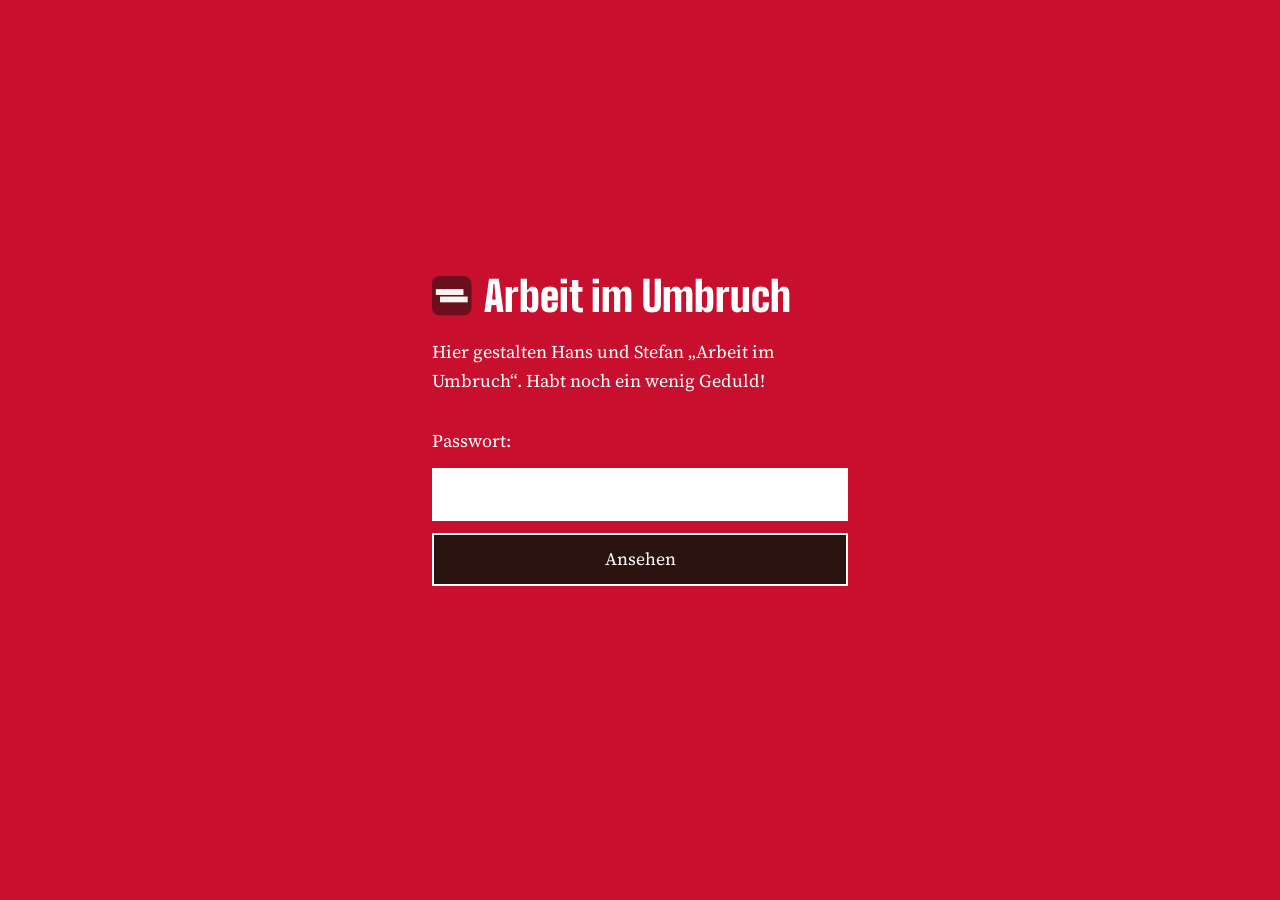
<file: index.html>
<!doctype html>
<html lang="de">
<head>
<meta charset="utf-8">
<meta name="viewport" content="width=device-width, initial-scale=1">
<meta name="robots" content="noindex, nofollow">
<title>Arbeit im Umbruch</title>
<meta name="description" content="Der Arbeitsmarkt verändert sich drastisch. Wir begleiten diesen Wandel mit Impulsen und Ideen und schauen auf das, was möglich wird.">
<link rel="icon" href="/favicon.ico" sizes="48x48">
<link rel="icon" href="/favicon.svg" type="image/svg+xml">
<link rel="apple-touch-icon" href="/apple-touch-icon.png">
<link rel="stylesheet" href="/style.css?v=9290baea">
<script src="/tor.js"></script>
</head>
<body>
<div id="tor"><form id="tor-form" data-fehler="Das Passwort stimmt nicht.">
<p class="marke-tor" style="font-family:var(--display);font-weight:900;font-size:3rem;line-height:.9;margin:0 0 .5rem"><svg xmlns="http://www.w3.org/2000/svg" viewBox="0 0 300 300" class="logo" width="28" height="28" aria-hidden="true" focusable="false"><rect width="300" height="300" rx="60" fill="#6B0F1E"/><rect x="29" y="100" width="210" height="44" fill="#F4F4F2"/><rect x="61" y="156" width="210" height="44" fill="#F4F4F2"/></svg>Arbeit im Umbruch</p>
<label for="tor-pw">Hier gestalten Hans und Stefan „Arbeit im Umbruch“. Habt noch ein wenig Geduld!<br><br>Passwort:</label>
<input id="tor-pw" type="password" autocomplete="off">
<button type="submit">Ansehen</button>
<p class="fehler" id="tor-fehler" aria-live="polite"></p>
</form></div>

<header>
  <div class="wrap">
    <nav aria-label="Hauptnavigation">
      <a class="marke" href="/"><svg xmlns="http://www.w3.org/2000/svg" viewBox="0 0 300 300" class="logo" width="28" height="28" aria-hidden="true" focusable="false"><rect width="300" height="300" rx="60" fill="#6B0F1E"/><rect x="29" y="100" width="210" height="44" fill="#F4F4F2"/><rect x="61" y="156" width="210" height="44" fill="#F4F4F2"/></svg>Arbeit im Umbruch</a>
      <ul class="menue">
        <li><a href="/#impulse">Impulse</a></li>
        <li><a href="/#podcast">Podcast</a></li>
        <li><a href="/#uns">Über uns</a></li>
      </ul>
      <span class="sprache"><a href="#" aria-current="true" lang="de">DE</a> / <a href="/en/" lang="en">EN</a></span>
    </nav>
    <div class="hero">
      <h1><span>Welche Arbeit</span><span class="zweite">wollen wir?</span></h1>
      <p>Der Arbeitsmarkt verändert sich drastisch. Wir begleiten diesen Wandel mit Impulsen und Ideen und schauen auf das, was möglich wird.</p>
    </div>
  </div>
</header>

<section class="band" id="band" aria-label="Tätigkeiten">
  <div class="band-spur" aria-hidden="true">
    <div class="band-inhalt"><span>Wäsche waschen</span><span>Gedichte schreiben</span><span>pflegen</span><span>programmieren</span><span>Brot backen</span><span>zuhören</span><span>Felder bestellen</span><span>unterrichten</span><span>reparieren</span><span>gestalten</span><span>Wäsche waschen</span><span>Gedichte schreiben</span><span>pflegen</span><span>programmieren</span><span>Brot backen</span><span>zuhören</span><span>Felder bestellen</span><span>unterrichten</span><span>reparieren</span><span>gestalten</span></div>
  </div>
  <button type="button" id="tempo" aria-pressed="false" data-langsam="Entschleunigen" data-schnell="Beschleunigen">Entschleunigen</button>
</section>

<main>
  <section class="wrap einleitung" aria-labelledby="einl">
    <h2 id="einl">Arbeit im Umbruch</h2>
    <div>
      <p>Arbeit verändert sich gerade so schnell wie seit Generationen nicht mehr. Künstliche Intelligenz übernimmt Aufgaben, aus denen gestern noch ganze Berufe bestanden. Branchen ordnen sich neu, und vieles spricht dafür, dass der größere Teil dieses Wandels noch vor uns liegt.</p><p>Ob dieser Wandel uns freier macht, ist offen. Der Soziologe Hartmut Rosa hat beschrieben, was bisher fast immer geschah, wenn eine neue Technik Zeit sparen sollte. Mit dem Flugzeug kommen wir schneller um die Welt, und seitdem sind wir viel mehr unterwegs. Eine E-Mail ist schneller geschrieben als ein Brief, und seitdem schreiben wir viel mehr davon. Die gewonnene Zeit floss in neue Aufgaben, und das Tempo des Lebens stieg weiter.</p>
      <blockquote>Welche Arbeit wollen wir wirklich, wirklich tun?</blockquote>
      <a class="weiter" href="/einleitung.html">Den ganzen Text lesen</a>
    </div>
  </section>

  <section class="wrap impulse" id="impulse" aria-labelledby="imp">
    <div class="kopfzeile"><h2 id="imp">Impulse</h2></div>
    <p class="startsatz">Zwei Texte, die zeigen, warum wir Arbeit im Umbruch machen und aus welchen Richtungen wir auf den Wandel der Arbeit schauen.</p>
    <ul class="liste">
      <li><a href="/gemeinwesen.html"><span class="rubrik">Arbeit und Gemeinwesen</span><span class="titel">Warum die Zukunft der Arbeit von starken Gemeinwesen abhängt</span><span class="autor">Hans Meves</span></a></li><li><a href="/grundeinkommen-jetzt.html"><span class="rubrik">Arbeit und Grundeinkommen</span><span class="titel">Armut verhindern, Demokratie verwirklichen, Freiheit ermöglichen</span><span class="autor">Stefan Füsers</span></a></li>
    </ul>
    <p class="vorschau">Unsere Rubriken</p>
    <ul class="rubrikliste"><li><h3>Arbeit und Sinn</h3><p>Welche Arbeit wollen wir wirklich, wirklich tun? Beiträge darüber, woran wir erkennen, dass Arbeit Sinn hat, für uns selbst und für andere.</p></li><li><h3>Arbeit und Emotionen</h3><p>Was der Umbruch in uns auslöst, von der Sorge um den eigenen Platz bis zur Freude am Gestalten, und wie wir mit diesen Gefühlen umgehen.</p></li><li><h3>Arbeit und Gemeinwesen</h3><p>Wie Arbeit, Produktion und Konsum in Städten, Gemeinden und Regionen zusammenhängen und wo neue Formen der Zusammenarbeit entstehen.</p></li><li><h3>Arbeit und Grundeinkommen</h3><p>Was sich verändert, wenn das Einkommen nicht mehr an der Erwerbsarbeit hängt, und warum die künstliche Intelligenz diese Frage dringender macht.</p></li><li><h3>Arbeit und Nachhaltigkeit</h3><p>Welche Arbeit eine Wirtschaft innerhalb der ökologischen Grenzen braucht und wie sich Herstellen, Verbrauchen und Reparieren verändern.</p></li></ul>
  </section>

  <section class="podcast" id="podcast" aria-labelledby="pod">
    <div class="wrap">
      <div class="welle" aria-hidden="true">
        <i style="height:30%"></i><i style="height:70%"></i><i style="height:45%"></i><i style="height:95%"></i><i style="height:60%"></i><i style="height:80%"></i><i style="height:35%"></i><i style="height:55%"></i><i style="height:25%"></i>
      </div>
      <div>
        <h2 id="pod">Gespräche über Arbeit</h2>
        <p>Im Podcast sprechen wir mit Menschen, die über Arbeit forschen, und mit Menschen, die schon heute anders arbeiten.</p>
      </div>
    </div>
  </section>

  <section class="wrap uns" id="uns" aria-labelledby="ueber">
    <h2 id="ueber">Über uns</h2>
    <div class="personen">
      <div class="person"><h3>Hans Meves</h3><p>Nachhaltigkeitswissenschaftler, Unternehmensberater und Mitbegründer von Neue Arbeit – Neue Kultur Kiel e.V. Seit mehr als 15 Jahren beschäftigt er sich damit, wie Menschen, Organisationen und Regionen zukunftsfähige Arbeits- und Wertschöpfungsformen entwickeln können.</p><a class="mehr" href="/ueber-uns.html#hans">Mehr über uns</a></div>
      <div class="person"><h3>Stefan Füsers</h3><p>Moderator, systemischer Organisationsentwickler und Gründungsmitglied von UBIE (Unconditional Basic Income Europe). Seit mehr als zwei Jahrzehnten setzt er sich für das bedingungslose Grundeinkommen ein.</p><a class="mehr" href="/ueber-uns.html#stefan">Mehr über uns</a></div>
    </div>
  </section>
</main>
<script>
const band=document.getElementById('band'),t=document.getElementById('tempo');
t.addEventListener('click',()=>{const an=band.classList.toggle('langsam');t.setAttribute('aria-pressed',an);t.textContent=an?t.dataset.schnell:t.dataset.langsam;});
</script>
<footer>
  <div class="wrap">
    <span class="marke-fuss"><svg xmlns="http://www.w3.org/2000/svg" viewBox="0 0 300 300" class="logo" width="28" height="28" aria-hidden="true" focusable="false"><rect width="300" height="300" rx="60" fill="#6B0F1E"/><rect x="29" y="100" width="210" height="44" fill="#F4F4F2"/><rect x="61" y="156" width="210" height="44" fill="#F4F4F2"/></svg>Arbeit im Umbruch</span>
    <nav><a href="/impressum.html">Impressum</a><a href="/datenschutz.html">Datenschutz</a></nav>
  </div>
</footer>
</body>
</html>
</file>
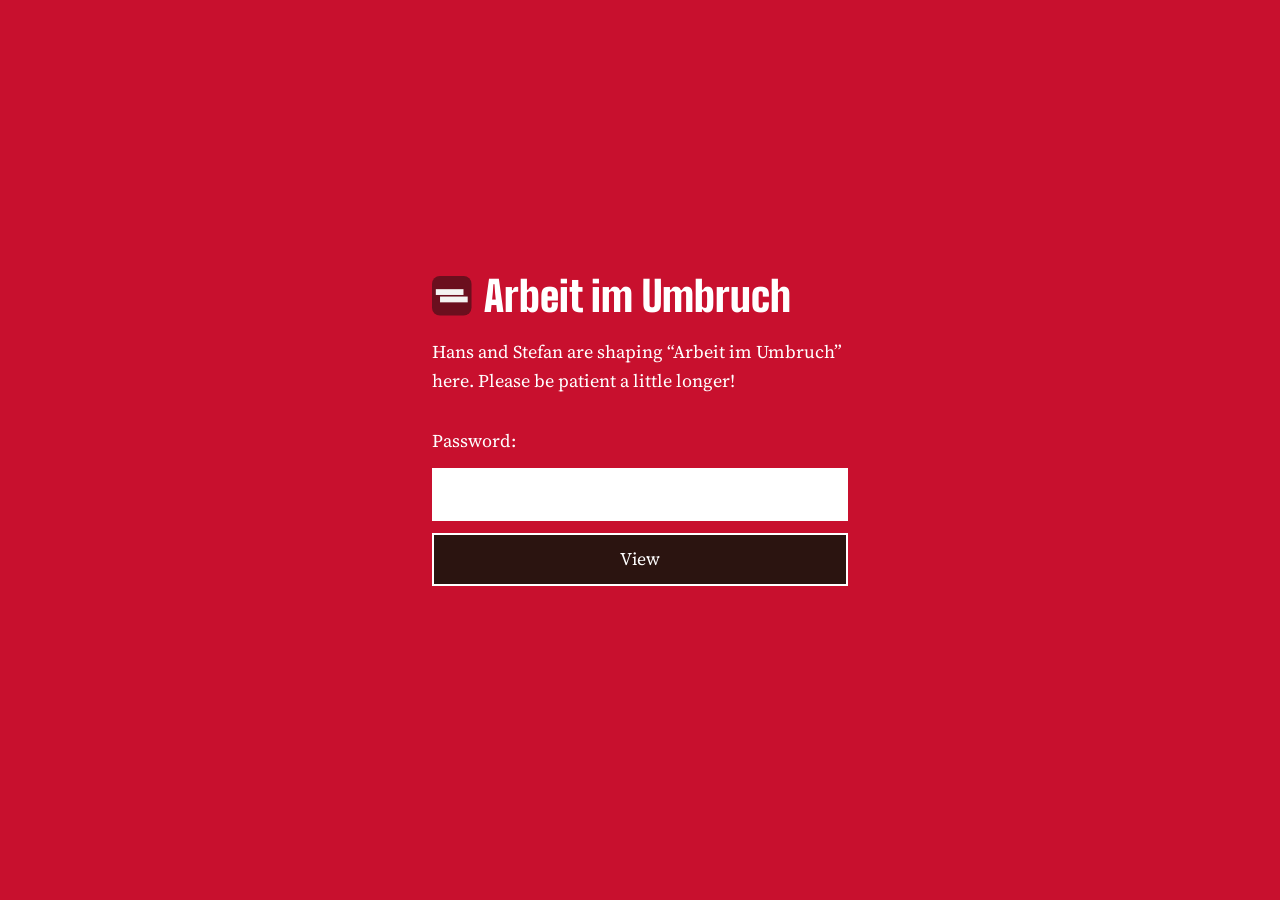
<file: en/index.html>
<!doctype html>
<html lang="en">
<head>
<meta charset="utf-8">
<meta name="viewport" content="width=device-width, initial-scale=1">
<meta name="robots" content="noindex, nofollow">
<title>Arbeit im Umbruch</title>
<meta name="description" content="The labour market is changing dramatically. We accompany this change with impulses and ideas and look at what becomes possible.">
<link rel="icon" href="/favicon.ico" sizes="48x48">
<link rel="icon" href="/favicon.svg" type="image/svg+xml">
<link rel="apple-touch-icon" href="/apple-touch-icon.png">
<link rel="stylesheet" href="/style.css?v=9290baea">
<script src="/tor.js"></script>
</head>
<body>
<div id="tor"><form id="tor-form" data-fehler="The password is not correct.">
<p class="marke-tor" style="font-family:var(--display);font-weight:900;font-size:3rem;line-height:.9;margin:0 0 .5rem"><svg xmlns="http://www.w3.org/2000/svg" viewBox="0 0 300 300" class="logo" width="28" height="28" aria-hidden="true" focusable="false"><rect width="300" height="300" rx="60" fill="#6B0F1E"/><rect x="29" y="100" width="210" height="44" fill="#F4F4F2"/><rect x="61" y="156" width="210" height="44" fill="#F4F4F2"/></svg>Arbeit im Umbruch</p>
<label for="tor-pw">Hans and Stefan are shaping “Arbeit im Umbruch” here. Please be patient a little longer!<br><br>Password:</label>
<input id="tor-pw" type="password" autocomplete="off">
<button type="submit">View</button>
<p class="fehler" id="tor-fehler" aria-live="polite"></p>
</form></div>

<header>
  <div class="wrap">
    <nav aria-label="Main navigation">
      <a class="marke" href="/en/"><svg xmlns="http://www.w3.org/2000/svg" viewBox="0 0 300 300" class="logo" width="28" height="28" aria-hidden="true" focusable="false"><rect width="300" height="300" rx="60" fill="#6B0F1E"/><rect x="29" y="100" width="210" height="44" fill="#F4F4F2"/><rect x="61" y="156" width="210" height="44" fill="#F4F4F2"/></svg>Arbeit im Umbruch</a>
      <ul class="menue">
        <li><a href="/en/#impulse">Impulses</a></li>
        <li><a href="/en/#podcast">Podcast</a></li>
        <li><a href="/en/#uns">About us</a></li>
      </ul>
      <span class="sprache"><a href="/" lang="de">DE</a> / <a href="#" aria-current="true" lang="en">EN</a></span>
    </nav>
    <div class="hero">
      <h1><span>What work</span><span class="zweite">do we want?</span></h1>
      <p>The labour market is changing dramatically. We accompany this change with impulses and ideas and look at what becomes possible.</p>
    </div>
  </div>
</header>

<section class="band" id="band" aria-label="Activities">
  <div class="band-spur" aria-hidden="true">
    <div class="band-inhalt"><span>doing laundry</span><span>writing poems</span><span>caring</span><span>programming</span><span>baking bread</span><span>listening</span><span>farming</span><span>teaching</span><span>repairing</span><span>designing</span><span>doing laundry</span><span>writing poems</span><span>caring</span><span>programming</span><span>baking bread</span><span>listening</span><span>farming</span><span>teaching</span><span>repairing</span><span>designing</span></div>
  </div>
  <button type="button" id="tempo" aria-pressed="false" data-langsam="Slow down" data-schnell="Speed up">Slow down</button>
</section>

<main>
  <section class="wrap einleitung" aria-labelledby="einl">
    <h2 id="einl">Arbeit im Umbruch</h2>
    <div>
      <p>Work is changing faster than it has in generations. Artificial intelligence is taking over tasks that whole professions consisted of only yesterday. Industries are reorganising, and there is much to suggest that the greater part of this change still lies ahead of us.</p><p>Whether this change will make us freer is an open question. The sociologist Hartmut Rosa has described what has almost always happened when a new technology was meant to save time. Planes take us around the world faster, and since then we travel far more. An email is quicker to write than a letter, and since then we write far more of them. The time we gained flowed into new tasks, and the pace of life kept rising.</p>
      <blockquote>What work do we really, really want to do?</blockquote>
      <a class="weiter" href="/en/introduction.html">Read the full text</a>
    </div>
  </section>

  <section class="wrap impulse" id="impulse" aria-labelledby="imp">
    <div class="kopfzeile"><h2 id="imp">Impulses</h2></div>
    <p class="startsatz">Two texts that show why we started Arbeit im Umbruch and from which directions we look at the change of work.</p>
    <ul class="liste">
      <li><a href="/en/communities.html"><span class="rubrik">Work and community</span><span class="titel">Why the future of work depends on strong communities</span><span class="autor">Hans Meves</span></a></li><li><a href="/en/basic-income-now.html"><span class="rubrik">Work and basic income</span><span class="titel">Preventing poverty, realising democracy, enabling freedom</span><span class="autor">Stefan Füsers</span></a></li>
    </ul>
    <p class="vorschau">Our sections</p>
    <ul class="rubrikliste"><li><h3>Work and meaning</h3><p>What work do we really, really want to do? Contributions on how we recognise that work is meaningful, for ourselves and for others.</p></li><li><h3>Work and emotions</h3><p>What the upheaval sets off in us, from worry about our own place to the joy of shaping things. Contributions on how we deal with these feelings.</p></li><li><h3>Work and community</h3><p>How work, production and consumption are connected in towns, municipalities and regions, and where new forms of cooperation emerge.</p></li><li><h3>Work and basic income</h3><p>What changes when income no longer depends on paid work, and why artificial intelligence makes this question more urgent than ever.</p></li><li><h3>Work and sustainability</h3><p>What work an economy within ecological limits needs, what we produce, consume and repair, and how our work changes along the way.</p></li></ul>
  </section>

  <section class="podcast" id="podcast" aria-labelledby="pod">
    <div class="wrap">
      <div class="welle" aria-hidden="true">
        <i style="height:30%"></i><i style="height:70%"></i><i style="height:45%"></i><i style="height:95%"></i><i style="height:60%"></i><i style="height:80%"></i><i style="height:35%"></i><i style="height:55%"></i><i style="height:25%"></i>
      </div>
      <div>
        <h2 id="pod">Conversations about work</h2>
        <p>In the podcast we talk with people who research work and with people who already work differently today.</p>
      </div>
    </div>
  </section>

  <section class="wrap uns" id="uns" aria-labelledby="ueber">
    <h2 id="ueber">About us</h2>
    <div class="personen">
      <div class="person"><h3>Hans Meves</h3><p>Sustainability scientist, management consultant and co-founder of Neue Arbeit – Neue Kultur Kiel e.V. For more than 15 years he has been working on how people, organisations and regions can develop sustainable forms of work and value creation.</p><a class="mehr" href="/en/about.html#hans">More about us</a></div>
      <div class="person"><h3>Stefan Füsers</h3><p>Facilitator, systemic organisational developer and founding member of Unconditional Basic Income Europe (UBIE). He has been committed to an unconditional basic income for more than two decades.</p><a class="mehr" href="/en/about.html#stefan">More about us</a></div>
    </div>
  </section>
</main>
<script>
const band=document.getElementById('band'),t=document.getElementById('tempo');
t.addEventListener('click',()=>{const an=band.classList.toggle('langsam');t.setAttribute('aria-pressed',an);t.textContent=an?t.dataset.schnell:t.dataset.langsam;});
</script>
<footer>
  <div class="wrap">
    <span class="marke-fuss"><svg xmlns="http://www.w3.org/2000/svg" viewBox="0 0 300 300" class="logo" width="28" height="28" aria-hidden="true" focusable="false"><rect width="300" height="300" rx="60" fill="#6B0F1E"/><rect x="29" y="100" width="210" height="44" fill="#F4F4F2"/><rect x="61" y="156" width="210" height="44" fill="#F4F4F2"/></svg>Arbeit im Umbruch</span>
    <nav><a href="/en/imprint.html">Legal notice</a><a href="/en/privacy.html">Privacy</a></nav>
  </div>
</footer>
</body>
</html>
</file>
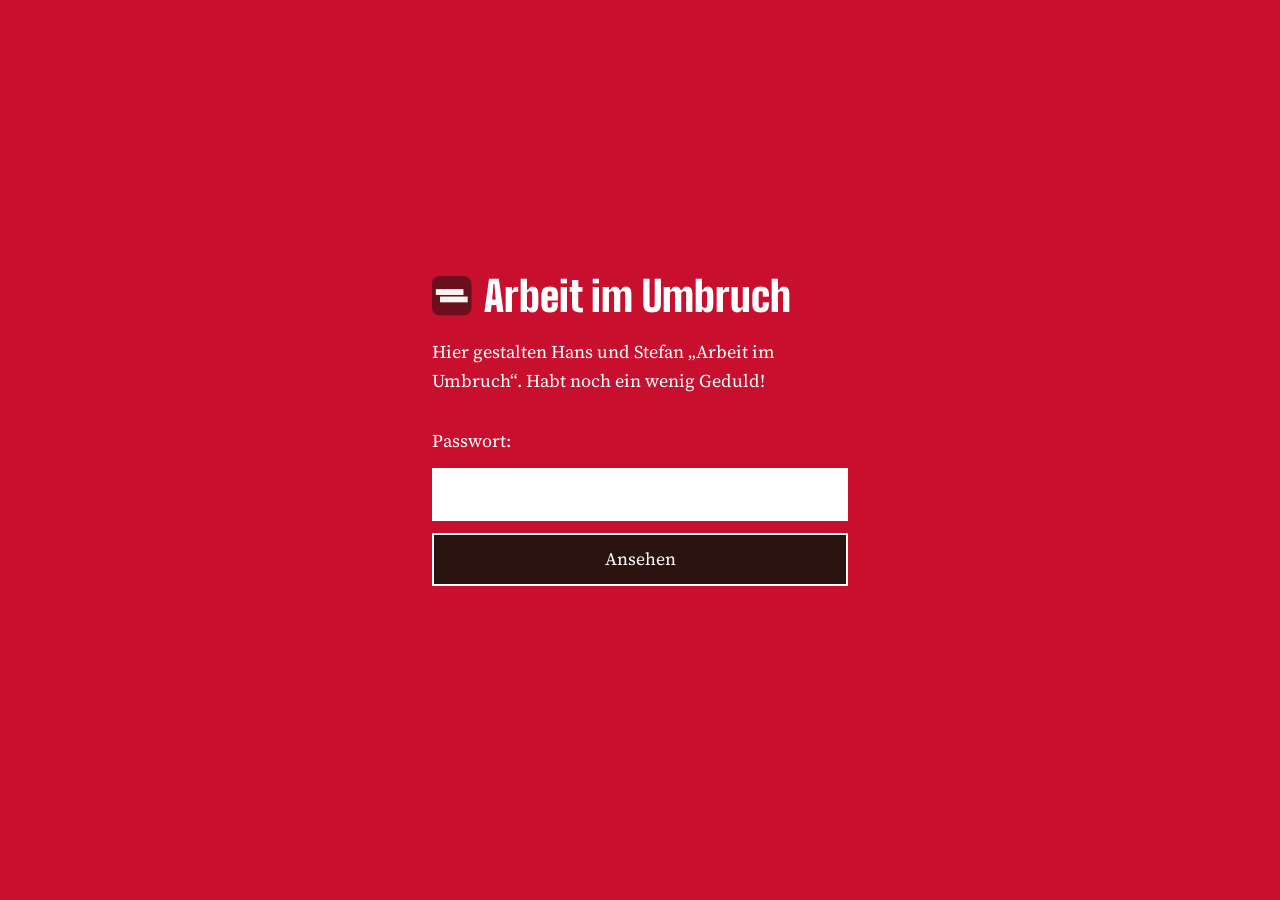
<file: datenschutz.html>
<!doctype html>
<html lang="de">
<head>
<meta charset="utf-8">
<meta name="viewport" content="width=device-width, initial-scale=1">
<meta name="robots" content="noindex, nofollow">
<title>Datenschutz · Arbeit im Umbruch</title>
<meta name="description" content="Datenschutz">
<link rel="icon" href="/favicon.ico" sizes="48x48">
<link rel="icon" href="/favicon.svg" type="image/svg+xml">
<link rel="apple-touch-icon" href="/apple-touch-icon.png">
<link rel="stylesheet" href="/style.css?v=9290baea">
<script src="/tor.js"></script>
</head>
<body>
<div id="tor"><form id="tor-form" data-fehler="Das Passwort stimmt nicht.">
<p class="marke-tor" style="font-family:var(--display);font-weight:900;font-size:3rem;line-height:.9;margin:0 0 .5rem"><svg xmlns="http://www.w3.org/2000/svg" viewBox="0 0 300 300" class="logo" width="28" height="28" aria-hidden="true" focusable="false"><rect width="300" height="300" rx="60" fill="#6B0F1E"/><rect x="29" y="100" width="210" height="44" fill="#F4F4F2"/><rect x="61" y="156" width="210" height="44" fill="#F4F4F2"/></svg>Arbeit im Umbruch</p>
<label for="tor-pw">Hier gestalten Hans und Stefan „Arbeit im Umbruch“. Habt noch ein wenig Geduld!<br><br>Passwort:</label>
<input id="tor-pw" type="password" autocomplete="off">
<button type="submit">Ansehen</button>
<p class="fehler" id="tor-fehler" aria-live="polite"></p>
</form></div>

<header>
  <div class="wrap">
    <nav aria-label="Hauptnavigation">
      <a class="marke" href="/"><svg xmlns="http://www.w3.org/2000/svg" viewBox="0 0 300 300" class="logo" width="28" height="28" aria-hidden="true" focusable="false"><rect width="300" height="300" rx="60" fill="#6B0F1E"/><rect x="29" y="100" width="210" height="44" fill="#F4F4F2"/><rect x="61" y="156" width="210" height="44" fill="#F4F4F2"/></svg>Arbeit im Umbruch</a>
      <ul class="menue">
        <li><a href="/#impulse">Impulse</a></li>
        <li><a href="/#podcast">Podcast</a></li>
        <li><a href="/#uns">Über uns</a></li>
      </ul>
      <span class="sprache"><a href="#" aria-current="true" lang="de">DE</a> / <a href="/en/privacy.html" lang="en">EN</a></span>
    </nav>
  </div>
</header>

<main class="wrap"><article class="textseite"><h1>Datenschutz</h1>
<p>Diese Seite ist absichtlich schlank gehalten. Wir setzen keine Cookies, keine Tracker und keine Analyse-Werkzeuge ein. Die Schriftarten liegen auf unserem eigenen Server, beim Aufruf wird keine Verbindung zu Google aufgebaut.</p>
<h2>1. Verantwortlich</h2>
<p>Stefan Füsers<br>Silbersacktwiete 4<br>20359 Hamburg<br>E-Mail: <a href='mailto:kontakt@arbeitimumbruch.de'>kontakt@arbeitimumbruch.de</a></p>
<h2>2. Hosting und Server-Logfiles</h2>
<p>Die Webseite wird als statische Seite über GitHub Pages gehostet (GitHub, Inc., 88 Colin P Kelly Jr. St., San Francisco, CA 94107, USA). Beim Aufruf der Seite werden technisch notwendige Daten verarbeitet, um die Seite auszuliefern und den Betrieb abzusichern: IP-Adresse, Datum und Uhrzeit, aufgerufene Seite, Referrer und Browsertyp. Rechtsgrundlage ist unser berechtigtes Interesse an einem sicheren Betrieb (Art. 6 Abs. 1 lit. f DSGVO). GitHub ist unter dem EU-US Data Privacy Framework zertifiziert. Die Domains liegen bei der IONOS SE, Elgendorfer Straße 57, 56410 Montabaur.</p>
<h2>3. Passwortabfrage</h2>
<p>Solange die Seite im Aufbau ist, fragt sie ein Passwort ab. Nach richtiger Eingabe speichert der Browser einen Vermerk für die laufende Sitzung. Dieser Vermerk bleibt auf eurem Gerät und wird nicht an uns übertragen.</p>
<h2>4. Kontakt per E-Mail</h2>
<p>Wenn ihr uns per E-Mail schreibt, verarbeiten wir eure Angaben ausschließlich, um eure Nachricht zu beantworten (Art. 6 Abs. 1 lit. b und f DSGVO). Wir geben sie nicht an Dritte weiter und löschen sie, sobald die Anfrage erledigt ist und keine gesetzlichen Aufbewahrungspflichten entgegenstehen.</p>
<h2>5. Eure Rechte</h2>
<p>Ihr habt das Recht auf Auskunft, Berichtigung, Löschung, Einschränkung der Verarbeitung, Datenübertragbarkeit und Widerspruch. Außerdem könnt ihr euch bei einer Datenschutz-Aufsichtsbehörde beschweren, zum Beispiel beim Hamburgischen Beauftragten für Datenschutz und Informationsfreiheit.</p>
</article></main>
<footer>
  <div class="wrap">
    <span class="marke-fuss"><svg xmlns="http://www.w3.org/2000/svg" viewBox="0 0 300 300" class="logo" width="28" height="28" aria-hidden="true" focusable="false"><rect width="300" height="300" rx="60" fill="#6B0F1E"/><rect x="29" y="100" width="210" height="44" fill="#F4F4F2"/><rect x="61" y="156" width="210" height="44" fill="#F4F4F2"/></svg>Arbeit im Umbruch</span>
    <nav><a href="/impressum.html">Impressum</a><a href="/datenschutz.html">Datenschutz</a></nav>
  </div>
</footer>
</body>
</html>
</file>
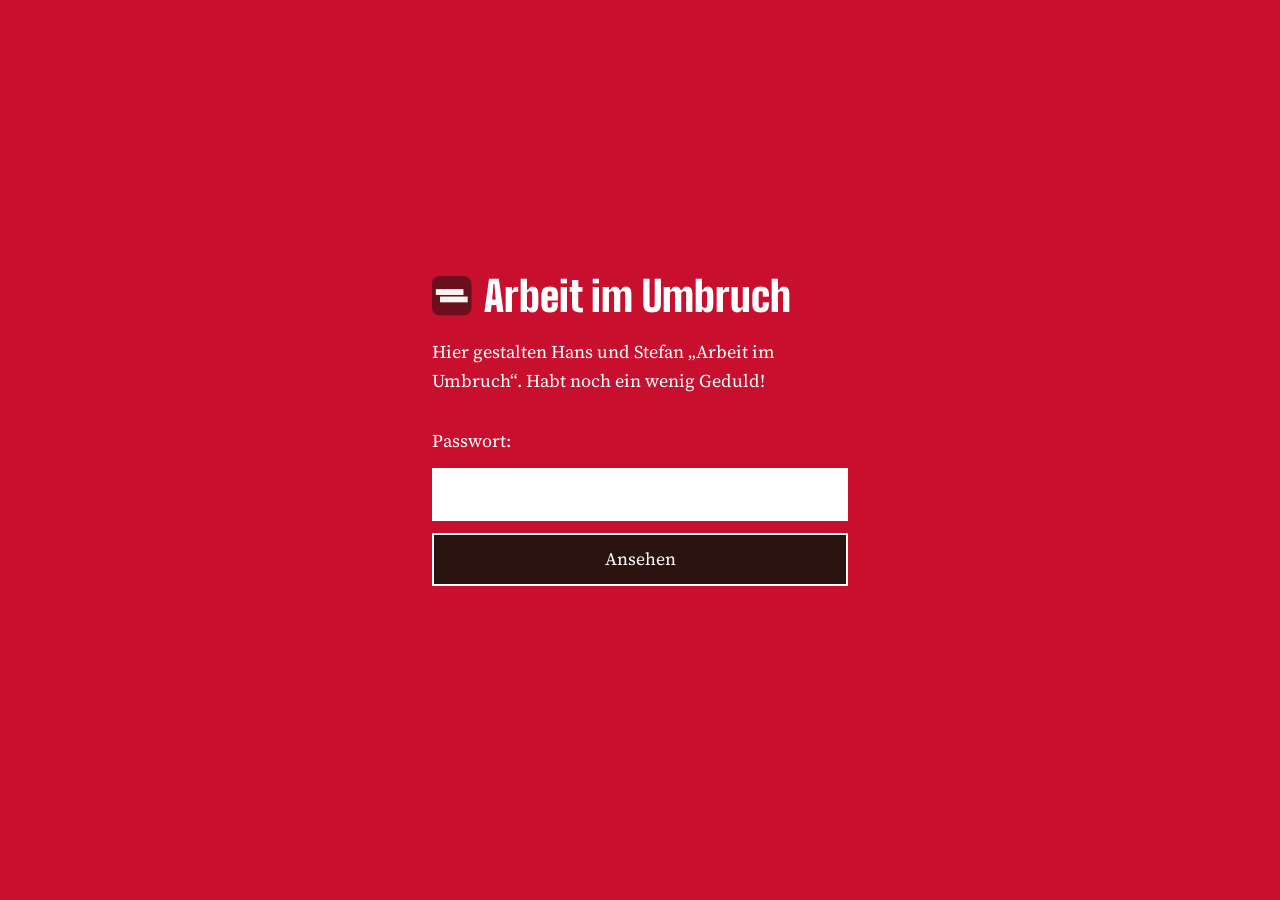
<file: einleitung.html>
<!doctype html>
<html lang="de">
<head>
<meta charset="utf-8">
<meta name="viewport" content="width=device-width, initial-scale=1">
<meta name="robots" content="noindex, nofollow">
<title>Arbeit im Umbruch · Arbeit im Umbruch</title>
<meta name="description" content="Der Arbeitsmarkt verändert sich drastisch. Wir begleiten diesen Wandel mit Impulsen und Ideen und schauen auf das, was möglich wird.">
<link rel="icon" href="/favicon.ico" sizes="48x48">
<link rel="icon" href="/favicon.svg" type="image/svg+xml">
<link rel="apple-touch-icon" href="/apple-touch-icon.png">
<link rel="stylesheet" href="/style.css?v=9290baea">
<script src="/tor.js"></script>
</head>
<body>
<div id="tor"><form id="tor-form" data-fehler="Das Passwort stimmt nicht.">
<p class="marke-tor" style="font-family:var(--display);font-weight:900;font-size:3rem;line-height:.9;margin:0 0 .5rem"><svg xmlns="http://www.w3.org/2000/svg" viewBox="0 0 300 300" class="logo" width="28" height="28" aria-hidden="true" focusable="false"><rect width="300" height="300" rx="60" fill="#6B0F1E"/><rect x="29" y="100" width="210" height="44" fill="#F4F4F2"/><rect x="61" y="156" width="210" height="44" fill="#F4F4F2"/></svg>Arbeit im Umbruch</p>
<label for="tor-pw">Hier gestalten Hans und Stefan „Arbeit im Umbruch“. Habt noch ein wenig Geduld!<br><br>Passwort:</label>
<input id="tor-pw" type="password" autocomplete="off">
<button type="submit">Ansehen</button>
<p class="fehler" id="tor-fehler" aria-live="polite"></p>
</form></div>

<header>
  <div class="wrap">
    <nav aria-label="Hauptnavigation">
      <a class="marke" href="/"><svg xmlns="http://www.w3.org/2000/svg" viewBox="0 0 300 300" class="logo" width="28" height="28" aria-hidden="true" focusable="false"><rect width="300" height="300" rx="60" fill="#6B0F1E"/><rect x="29" y="100" width="210" height="44" fill="#F4F4F2"/><rect x="61" y="156" width="210" height="44" fill="#F4F4F2"/></svg>Arbeit im Umbruch</a>
      <ul class="menue">
        <li><a href="/#impulse">Impulse</a></li>
        <li><a href="/#podcast">Podcast</a></li>
        <li><a href="/#uns">Über uns</a></li>
      </ul>
      <span class="sprache"><a href="#" aria-current="true" lang="de">DE</a> / <a href="/en/introduction.html" lang="en">EN</a></span>
    </nav>
  </div>
</header>

<main class="wrap">
  <article class="textseite">
    <h1>Arbeit im Umbruch</h1>
    <p class="autor">Hans Meves, Stefan Füsers</p>
    <p>Arbeit verändert sich gerade so schnell wie seit Generationen nicht mehr. Künstliche Intelligenz übernimmt Aufgaben, aus denen gestern noch ganze Berufe bestanden. Branchen ordnen sich neu, und vieles spricht dafür, dass der größere Teil dieses Wandels noch vor uns liegt.</p><p>Ob dieser Wandel uns freier macht, ist offen. Der Soziologe Hartmut Rosa hat beschrieben, was bisher fast immer geschah, wenn eine neue Technik Zeit sparen sollte. Mit dem Flugzeug kommen wir schneller um die Welt, und seitdem sind wir viel mehr unterwegs. Eine E-Mail ist schneller geschrieben als ein Brief, und seitdem schreiben wir viel mehr davon. Die gewonnene Zeit floss in neue Aufgaben, und das Tempo des Lebens stieg weiter.</p><p>Darin liegt die Herausforderung der künstlichen Intelligenz. Wir können diese Technik endlich so nutzen, dass sie Menschen mehr Freiheit gibt und Druck von ihnen nimmt. Das geschieht nicht von allein. Es verlangt Umstellungen, im Leben jedes Einzelnen und in der Gesellschaft.</p><p>Wir sehen darin in allererster Linie eine Chance. Wenn Maschinen einen Teil der Arbeit übernehmen, kann Zeit frei werden. Offen ist, welche Arbeit sie uns abnehmen. Gerade schreibt die KI Gedichte und Bücher, und wir waschen weiter die Wäsche. Die Autorin Joanna Maciejewska hat einen Wunsch formuliert, der vielen aus der Seele spricht. Die KI soll ihre Wäsche waschen und ihr Geschirr spülen, damit sie selbst Zeit für Kunst und Schreiben hat.</p><p>Dahinter steht die Frage, die Frithjof Bergmann schon vor Jahrzehnten gestellt hat. Welche Arbeit wollen wir wirklich, wirklich tun? Diese Frage kann nur der Mensch beantworten. Ob eine Arbeit Sinn hat, erkennen wir an dem, was sie in uns auslöst und was sie für andere bewirkt. Deshalb gehört der Mensch in den Mittelpunkt dieses Wandels.</p><p>Ehrlich beantworten können wir die Frage nur, wenn wir frei genug dafür sind. Heute richten viele Menschen ihre Arbeit danach aus, was Geld bringt. Der Profit gibt den Takt vor, und für die eigene Antwort bleibt wenig Raum. Ein Grundeinkommen nimmt diesen Druck. Menschen, die um ihr Auskommen nicht fürchten müssen, können das tun, was sie wirklich tun wollen.</p><p>Dann wird Arbeit wieder zu etwas Schöpferischem. Wir können die Lust am Gestalten leben und uns der Frage widmen, wer wir sein könnten und wer wir sein wollen.</p><p>Hartmut Rosa hat dafür eine Theorie der Weltbeziehung entwickelt. Ihr Kern ist die Resonanz. Gemeint ist die Erfahrung, dass die Welt antwortet, wenn wir uns ihr zuwenden und etwas beitragen. Arbeit, in der wir diese Antwort spüren, erleben wir als schön. Resonanz und Beschleunigung hängen dabei eng zusammen. Wer ständig hinterherläuft, hat kaum Zeit zu spüren, was in einem selbst vorgeht. Diese Fähigkeit ist in der heutigen Welt zu einem großen Teil verloren gegangen.</p><p>Wenn wir neue Technik endlich als befreiende Technik nutzen, gewinnen wir Zeitwohlstand. Diese Zeit gibt uns die Möglichkeit, wieder ins Spüren zu kommen und uns selbst wahrzunehmen. So können wir die Fähigkeit zur Resonanz neu entwickeln. Der Wandel der Arbeit wird dann zu einem Wandel unserer Beziehung zur Welt.</p><p>Auf diesem Blog begleiten wir die Transformation der Arbeit mit Impulsen und Ideen. Dazu kommen Stimmen aus Wissenschaft, Kunst und Praxis. Wir schauen auf das, was möglich wird.</p>
  </article>
</main>
<footer>
  <div class="wrap">
    <span class="marke-fuss"><svg xmlns="http://www.w3.org/2000/svg" viewBox="0 0 300 300" class="logo" width="28" height="28" aria-hidden="true" focusable="false"><rect width="300" height="300" rx="60" fill="#6B0F1E"/><rect x="29" y="100" width="210" height="44" fill="#F4F4F2"/><rect x="61" y="156" width="210" height="44" fill="#F4F4F2"/></svg>Arbeit im Umbruch</span>
    <nav><a href="/impressum.html">Impressum</a><a href="/datenschutz.html">Datenschutz</a></nav>
  </div>
</footer>
</body>
</html>
</file>
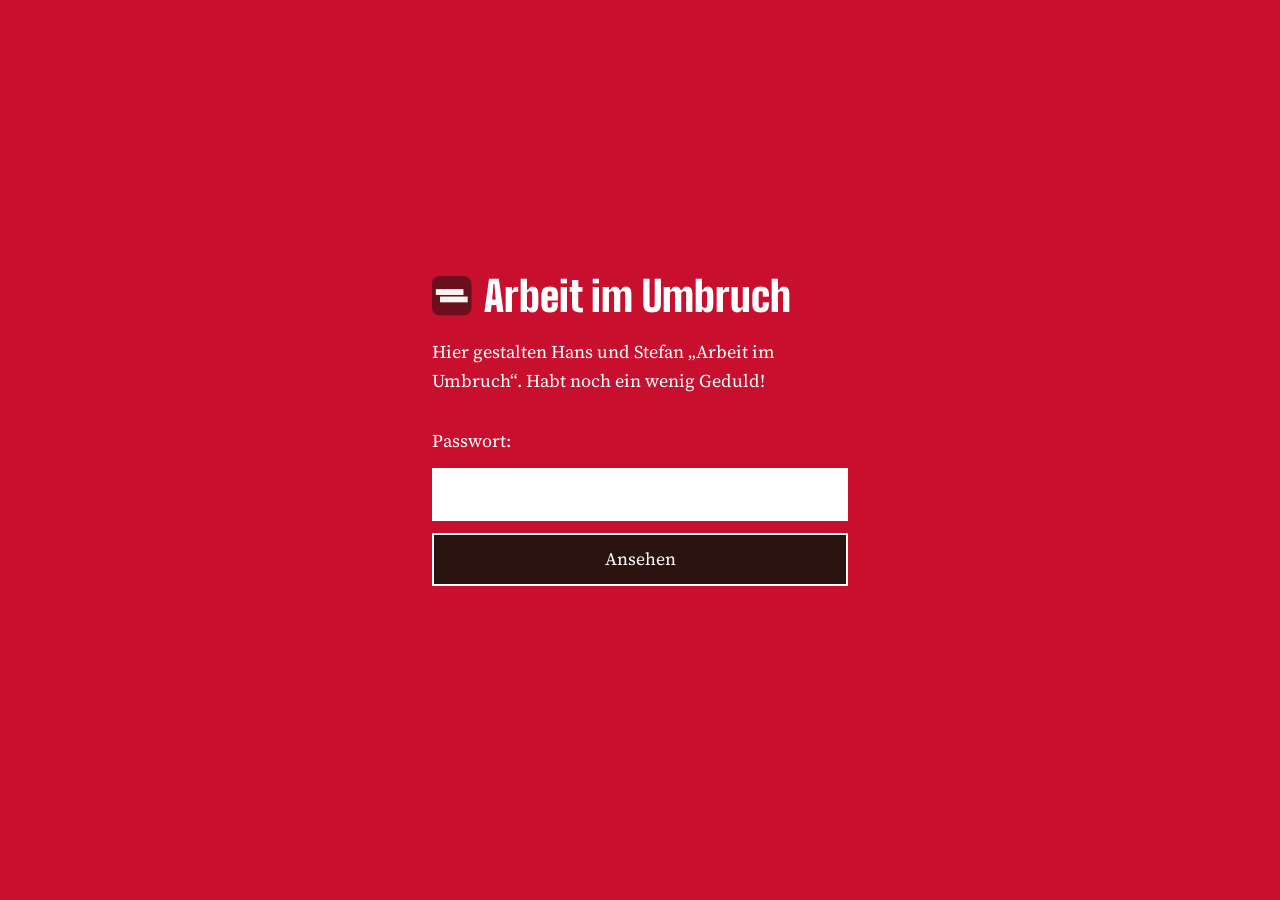
<file: gemeinwesen.html>
<!doctype html>
<html lang="de">
<head>
<meta charset="utf-8">
<meta name="viewport" content="width=device-width, initial-scale=1">
<meta name="robots" content="noindex, nofollow">
<title>Warum die Zukunft der Arbeit von starken Gemeinwesen abhängt · Arbeit im Umbruch</title>
<meta name="description" content="Arbeit ist nicht nur ein wirtschaftlicher Faktor. Sie ist Teil eines sozialen, kulturellen und räumlichen Gefüges, und ihre Zukunft entscheidet sich vor Ort.">
<link rel="icon" href="/favicon.ico" sizes="48x48">
<link rel="icon" href="/favicon.svg" type="image/svg+xml">
<link rel="apple-touch-icon" href="/apple-touch-icon.png">
<link rel="stylesheet" href="/style.css?v=9290baea">
<script src="/tor.js"></script>
</head>
<body>
<div id="tor"><form id="tor-form" data-fehler="Das Passwort stimmt nicht.">
<p class="marke-tor" style="font-family:var(--display);font-weight:900;font-size:3rem;line-height:.9;margin:0 0 .5rem"><svg xmlns="http://www.w3.org/2000/svg" viewBox="0 0 300 300" class="logo" width="28" height="28" aria-hidden="true" focusable="false"><rect width="300" height="300" rx="60" fill="#6B0F1E"/><rect x="29" y="100" width="210" height="44" fill="#F4F4F2"/><rect x="61" y="156" width="210" height="44" fill="#F4F4F2"/></svg>Arbeit im Umbruch</p>
<label for="tor-pw">Hier gestalten Hans und Stefan „Arbeit im Umbruch“. Habt noch ein wenig Geduld!<br><br>Passwort:</label>
<input id="tor-pw" type="password" autocomplete="off">
<button type="submit">Ansehen</button>
<p class="fehler" id="tor-fehler" aria-live="polite"></p>
</form></div>

<header>
  <div class="wrap">
    <nav aria-label="Hauptnavigation">
      <a class="marke" href="/"><svg xmlns="http://www.w3.org/2000/svg" viewBox="0 0 300 300" class="logo" width="28" height="28" aria-hidden="true" focusable="false"><rect width="300" height="300" rx="60" fill="#6B0F1E"/><rect x="29" y="100" width="210" height="44" fill="#F4F4F2"/><rect x="61" y="156" width="210" height="44" fill="#F4F4F2"/></svg>Arbeit im Umbruch</a>
      <ul class="menue">
        <li><a href="/#impulse">Impulse</a></li>
        <li><a href="/#podcast">Podcast</a></li>
        <li><a href="/#uns">Über uns</a></li>
      </ul>
      <span class="sprache"><a href="#" aria-current="true" lang="de">DE</a> / <a href="/en/communities.html" lang="en">EN</a></span>
    </nav>
  </div>
</header>

<main class="wrap">
  <article class="textseite artikel">
    <h1>Warum die Zukunft der Arbeit von starken Gemeinwesen abhängt</h1>
    <p class="autor">Hans Meves</p>
    <p>Die Arbeitswelt befindet sich in einem tiefgreifenden Wandel. Digitalisierung, Künstliche Intelligenz, demografische Veränderungen, Klimaschutz und globale Krisen verändern nicht nur die Art und Weise, wie wir arbeiten, sondern stellen auch die Frage nach dem Sinn, dem Nutzen und der gesellschaftlichen Bedeutung von Arbeit neu.</p>
<p>Während viele Diskussionen über die Zukunft der Arbeit von technologischen Entwicklungen dominiert werden, rückt eine andere Perspektive zunehmend in den Mittelpunkt: Arbeit ist nicht nur ein wirtschaftlicher Faktor, sondern Teil eines komplexen sozialen, kulturellen und räumlichen Gefüges. Sie prägt Gemeinschaften, beeinflusst Lebensqualität und entscheidet wesentlich über die Zukunftsfähigkeit von Gemeinwesen.</p>
<p>Die entscheidende Frage lautet deshalb nicht nur, welche Technologien die Arbeitswelt verändern werden. Die eigentliche Herausforderung besteht darin, wie Bürgerinnen und Bürger, Unternehmen, Kommunen, Vereine und Bildungseinrichtungen gemeinsam tragfähige Zukunftsaussichten entwickeln können.</p>
<h2>Arbeit findet immer in sozialen Räumen statt</h2>
<p>Jede Form von Arbeit ist in ein Umfeld eingebettet. Unternehmen sind Teil regionaler Wertschöpfungsketten. Mitarbeitende leben in Gemeinden und Städten. Konsumentscheidungen beeinflussen Produktionsprozesse. Bildungseinrichtungen liefern Kompetenzen für die Arbeitswelt von morgen. Arbeit, Produktion und Konsum bilden deshalb ein zusammenhängendes sozio-kulturelles System.</p>
<p>Wenn ein Gemeinwesen wirtschaftlich erfolgreich und gleichzeitig lebenswert bleiben soll, müssen diese Bereiche gemeinsam betrachtet werden. Die Zukunft der Arbeit entsteht dort, wo Menschen miteinander kooperieren, Wissen teilen und innovative Lösungen für gesellschaftliche Herausforderungen entwickeln.</p>
<p>Besonders Kommunen und Regionen gewinnen damit eine neue strategische Bedeutung. Sie werden zu Orten, an denen neue Formen der Zusammenarbeit, der Wertschöpfung und des nachhaltigen Wirtschaftens erprobt und umgesetzt werden können.</p>
<h2>Wissen als Grundlage einer neuen Arbeitskultur</h2>
<p>Die erste Voraussetzung für zukunftsfähige Arbeit ist Wissen.</p>
<p>Dabei geht es längst nicht mehr nur um fachliches Know-how oder akademische Qualifikationen. In Unternehmen, Vereinen, Verwaltungen und Nachbarschaften existiert ein enormer Schatz an Erfahrungswissen, der oftmals ungenutzt bleibt.</p>
<p>Viele Menschen verfügen über Fähigkeiten, Kompetenzen und Erfahrungen, die in klassischen Organisationsstrukturen kaum sichtbar werden. Gleichzeitig wächst die Menge verfügbarer Informationen täglich. Die Herausforderung besteht daher nicht im Zugang zu Wissen, sondern in dessen sinnvoller Vernetzung und Anwendung.</p>
<p>Die Arbeitswelt der Zukunft benötigt deshalb neue Formen des Lernens und Wissensaustauschs. Wissen muss verständlich aufbereitet, geteilt und gemeinsam weiterentwickelt werden. Erst wenn individuelles Wissen zu kollektivem Handlungswissen wird, entsteht die Grundlage für nachhaltige Veränderungen.</p>
<h2>Innovation entsteht dort, wo Menschen zusammenkommen</h2>
<p>Die zweite Voraussetzung für eine nachhaltige Zukunft der Arbeit ist Innovation.</p>
<p>Oft wird Innovation ausschließlich mit technischen Erfindungen oder digitalen Lösungen gleichgesetzt. Tatsächlich entstehen die bedeutendsten Innovationen jedoch häufig an den Schnittstellen unterschiedlicher Erfahrungen, Sichtweisen und Kompetenzen. Innovation ist deshalb vor allem ein sozialer Prozess.</p>
<p>Neue Arbeitsformen, regionale Kooperationsmodelle, nachhaltige Dienstleistungen oder innovative Geschäftsmodelle entwickeln sich dort, wo Menschen gemeinsam an Lösungen arbeiten. Unsere Gemeinwesen verfügen hierfür über ein enormes Potenzial, weil sie Unternehmen, Bildungseinrichtungen, Verwaltungen, Vereine und Bürgerinnen und Bürger in einem gemeinsamen Lebens- und Wirtschaftsraum verbinden.</p>
<p>Ländliche Kommunen und urbane Zentren können daraus einen Wettbewerbsvorteil entwickeln. Die Nähe zwischen Akteuren ermöglicht kurze Wege, vertrauensvolle Beziehungen und eine hohe Identifikation mit regionalen Entwicklungszielen. Entscheidend ist jedoch, Räume für Begegnung und Zusammenarbeit zu schaffen. Innovation benötigt Orte, an denen Ideen entstehen, diskutiert und weiterentwickelt werden können.</p>
<h2>Ein neues gesellschaftliches Selbstverständnis von Arbeit erfordert einen kulturellen Wandel</h2>
<p>Die dritte Voraussetzung für die Arbeitswelt von morgen ist Nachhaltigkeit.</p>
<p>Dabei geht es nicht allein um Umwelt- und Klimaschutz. Nachhaltigkeit bedeutet, wirtschaftliche Leistungsfähigkeit, soziale Verantwortung und ökologische Verträglichkeit dauerhaft miteinander zu verbinden. Dies erfordert einen grundlegenden Kulturwandel.</p>
<p>Produktion und Konsum müssen stärker auf langfristige Wertschöpfung ausgerichtet werden. Unternehmen benötigen neue Formen verantwortungsvoller Führung. Beschäftigte suchen zunehmend nach sinnstiftenden Tätigkeiten. Gleichzeitig erwarten Kundinnen und Kunden nachhaltige Produkte und Dienstleistungen.</p>
<p>Die Zukunft der Arbeit wird somit eng mit der Frage verbunden sein, welchen Beitrag Organisationen und Menschen für das Gemeinwohl leisten. Nachhaltigkeit wird nicht länger ein Zusatzthema sein. Sie entwickelt sich zu einem zentralen Erfolgsfaktor für Unternehmen, Kommunen und Regionen.</p>
<h2>Die Bedeutung regionaler Zukunftsräume</h2>
<p>Wenn Wissen, Innovation und Nachhaltigkeit die drei tragenden Säulen einer zukunftsfähigen Arbeitswelt sind, stellt sich die Frage nach den Orten ihrer Umsetzung. Hier gewinnen regionale (kommunale, urbane) Zukunftsräume zunehmend an Bedeutung.</p>
<p>Dabei handelt es sich um offene Plattformen für Austausch, Lernen und gemeinschaftliche Entwicklung. Solche Räume können physisch, digital oder hybrid organisiert sein. Ihr Ziel besteht darin, Menschen und Organisationen zusammenzubringen, die an einer nachhaltigen Zukunft ihrer Region, ihrer Stadt oder ihrer Gemeinde arbeiten wollen.</p>
<p>Zentrale Aufgaben solcher Zukunftsräume sind u. a.:</p>
<ul>
<li>Förderung von Beteiligung und Mitgestaltung,</li>
<li>Vernetzung von Unternehmen, Kommunen und Zivilgesellschaft,</li>
<li>Entwicklung regionaler Innovationsprojekte,</li>
<li>Unterstützung nachhaltiger Geschäftsmodelle,</li>
<li>Austausch von Wissen und Erfahrungen,</li>
<li>Evaluation und Weiterentwicklung gemeinsamer Initiativen.</li>
</ul>
<p>Sie schaffen die Voraussetzungen dafür, dass aus Ideen konkrete Veränderungen entstehen.</p>
<h2>Arbeit neu denken heißt Zukunft gemeinsam gestalten</h2>
<p>Die Zukunft der Arbeit entscheidet sich nicht in Vorstandsetagen, Ministerien oder Technologiezentren. Sie entscheidet sich vor Ort, in den Städten und Gemeinden, in Unternehmen, Vereinen, Bildungseinrichtungen und Gemeinschaften.</p>
<p>Die Arbeitswelt von morgen benötigt eine neue Kultur des Miteinanders. Wissen muss geteilt, Innovation gemeinsam entwickelt und Nachhaltigkeit als gesellschaftliche Aufgabe verstanden werden. Der eigentliche Wandel besteht daher weniger in neuen Technologien als vielmehr in neuen Formen der Zusammenarbeit.</p>
<p>Wer Arbeit im Umbruch verstehen will, muss Arbeit als Teil eines größeren Zusammenhangs betrachten: eines Systems aus Wissen, Innovation, Nachhaltigkeit und regionaler Entwicklung. Darin liegt zugleich eine große Chance.</p>
<p>Wenn es gelingt, Menschen, Organisationen und Gemeinwesen stärker miteinander zu vernetzen, können Regionen zu Laboratorien einer nachhaltigen Zukunft werden. Dann entsteht eine Arbeitswelt, die nicht nur wirtschaftlichen Erfolg ermöglicht, sondern auch gesellschaftlichen Zusammenhalt, ökologische Verantwortung und eine hohe Lebensqualität fördert.</p>
<p>Arbeit im Umbruch bedeutet deshalb vor allem eines: Die Zukunft nicht zu erwarten, sondern sie gemeinsam zu gestalten.</p>
<p class="signatur">Ein Impulsbeitrag von Dr. Hans Meves, <a href="https://www.civicon.eu">CIVICON</a> | W3-impact</p>
<p class="anmerkung">Der Artikel versucht aus der Perspektive eines Gemeinwesens (im Sinne von Ferdinand Tönnies), den Begriff Neue Arbeit/New Work und den damit verbundenen Kulturwandel in einen integrierten Ansatz von Nachhaltigkeit, sozial-räumlicher Entwicklung, Partizipation und regionaler Wertschöpfung zu überführen. Diese Betrachtung ist ein Versuch, die Bedeutung der Menschen und ihrer Gemeinwesen als eigentliche Träger eines Kulturwandels von Arbeit aus der Perspektive des NANK-Zentren-Modells (vgl. Grafik) zu diskutieren. Dabei stehen Wissen, Innovation und Nachhaltigkeit als zentrale Hebel im Mittelpunkt des Diskurses.</p>
<figure class="abbildung breit"><a href="/bilder/nank-zentren-modell.png"><img src="/bilder/nank-zentren-modell.png" width="1600" height="900" loading="lazy" alt="Grafik „Neue Arbeit – Neue Kultur: kommunale/regionale Perspektiven für eine nachhaltige Zukunft“. Ein Dreieck aus Wissen, Innovation und Nachhaltigkeit mit dem NANK-Zentrum in der Mitte, umgeben von Ort, Raum und Topographie sowie Partizipation, Integration und Evaluation."></a><figcaption>Grafik: Dr. Hans Meves</figcaption></figure>
    <a class="zurueck" href="/#impulse">Zu allen Impulsen</a>
  </article>
</main>
<footer>
  <div class="wrap">
    <span class="marke-fuss"><svg xmlns="http://www.w3.org/2000/svg" viewBox="0 0 300 300" class="logo" width="28" height="28" aria-hidden="true" focusable="false"><rect width="300" height="300" rx="60" fill="#6B0F1E"/><rect x="29" y="100" width="210" height="44" fill="#F4F4F2"/><rect x="61" y="156" width="210" height="44" fill="#F4F4F2"/></svg>Arbeit im Umbruch</span>
    <nav><a href="/impressum.html">Impressum</a><a href="/datenschutz.html">Datenschutz</a></nav>
  </div>
</footer>
</body>
</html>
</file>
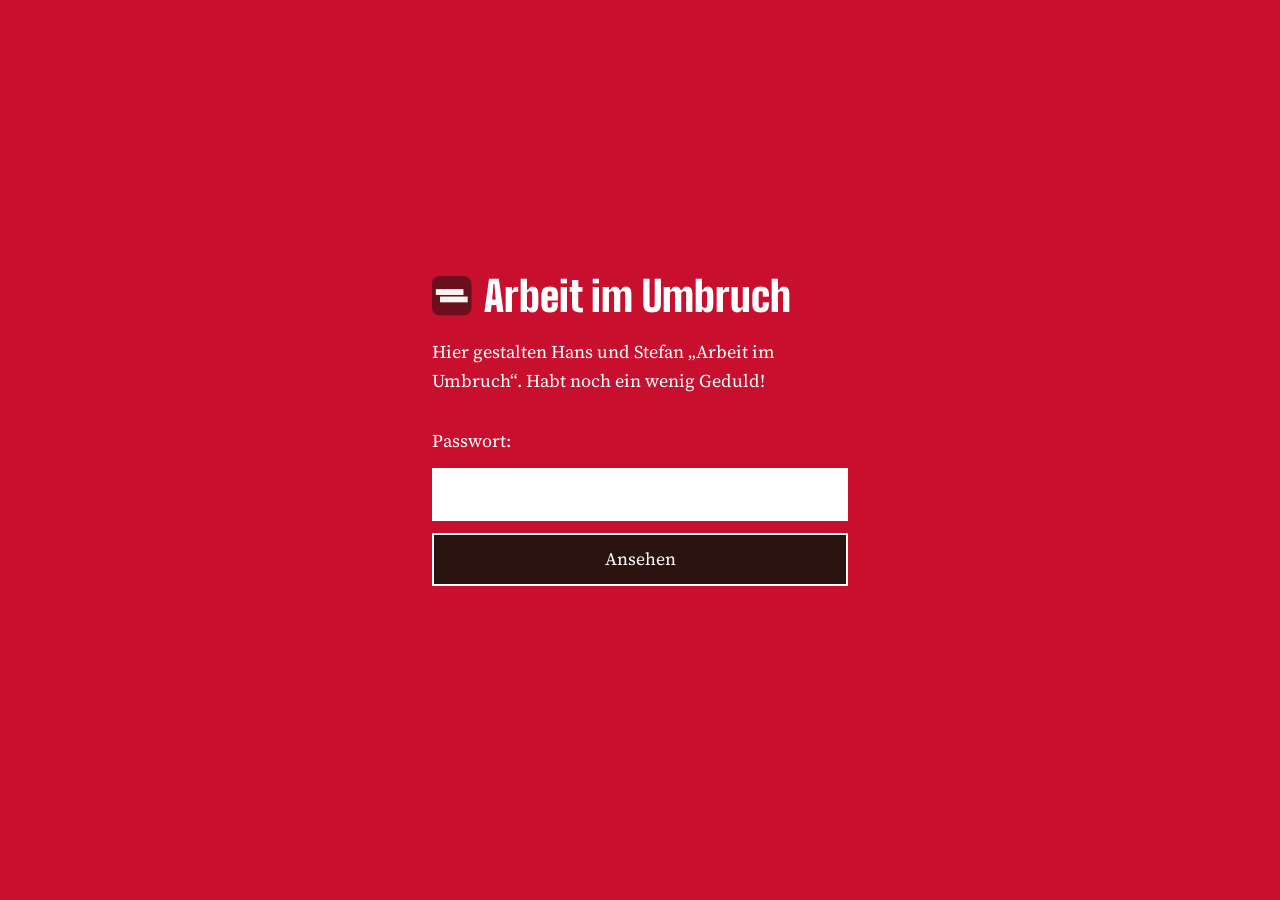
<file: grundeinkommen-jetzt.html>
<!doctype html>
<html lang="de">
<head>
<meta charset="utf-8">
<meta name="viewport" content="width=device-width, initial-scale=1">
<meta name="robots" content="noindex, nofollow">
<title>Armut verhindern, Demokratie verwirklichen, Freiheit ermöglichen · Arbeit im Umbruch</title>
<meta name="description" content="Warum das Grundeinkommen nie so dringend war wie jetzt">
<link rel="icon" href="/favicon.ico" sizes="48x48">
<link rel="icon" href="/favicon.svg" type="image/svg+xml">
<link rel="apple-touch-icon" href="/apple-touch-icon.png">
<link rel="stylesheet" href="/style.css?v=9290baea">
<script src="/tor.js"></script>
</head>
<body>
<div id="tor"><form id="tor-form" data-fehler="Das Passwort stimmt nicht.">
<p class="marke-tor" style="font-family:var(--display);font-weight:900;font-size:3rem;line-height:.9;margin:0 0 .5rem"><svg xmlns="http://www.w3.org/2000/svg" viewBox="0 0 300 300" class="logo" width="28" height="28" aria-hidden="true" focusable="false"><rect width="300" height="300" rx="60" fill="#6B0F1E"/><rect x="29" y="100" width="210" height="44" fill="#F4F4F2"/><rect x="61" y="156" width="210" height="44" fill="#F4F4F2"/></svg>Arbeit im Umbruch</p>
<label for="tor-pw">Hier gestalten Hans und Stefan „Arbeit im Umbruch“. Habt noch ein wenig Geduld!<br><br>Passwort:</label>
<input id="tor-pw" type="password" autocomplete="off">
<button type="submit">Ansehen</button>
<p class="fehler" id="tor-fehler" aria-live="polite"></p>
</form></div>

<header>
  <div class="wrap">
    <nav aria-label="Hauptnavigation">
      <a class="marke" href="/"><svg xmlns="http://www.w3.org/2000/svg" viewBox="0 0 300 300" class="logo" width="28" height="28" aria-hidden="true" focusable="false"><rect width="300" height="300" rx="60" fill="#6B0F1E"/><rect x="29" y="100" width="210" height="44" fill="#F4F4F2"/><rect x="61" y="156" width="210" height="44" fill="#F4F4F2"/></svg>Arbeit im Umbruch</a>
      <ul class="menue">
        <li><a href="/#impulse">Impulse</a></li>
        <li><a href="/#podcast">Podcast</a></li>
        <li><a href="/#uns">Über uns</a></li>
      </ul>
      <span class="sprache"><a href="#" aria-current="true" lang="de">DE</a> / <a href="/en/basic-income-now.html" lang="en">EN</a></span>
    </nav>
  </div>
</header>

<main class="wrap">
  <article class="textseite artikel">
    <h1>Armut verhindern, Demokratie verwirklichen, Freiheit ermöglichen</h1>
    <p class="autor">Stefan Füsers</p>
    <p class="unterzeile">Warum das Grundeinkommen nie so dringend war wie jetzt</p>
<p>Das bedingungslose Grundeinkommen ist eine der einfachsten Ideen, die es gibt. Jede:r bekommt jeden Monat einen Betrag, der zum Leben reicht, ohne Bedingung und ohne Gegenleistung. Die Idee ist seit Jahrzehnten in der Welt, und ihre Gründe sind dieselben geblieben. Neu ist, dass die künstliche Intelligenz sie dringender macht als je zuvor.</p>
<h2>Drei Gründe, die schon immer galten</h2>
<p><strong>Armut verhindern.</strong> Wer ein Grundeinkommen in ausreichender Höhe bekommt, ist nicht arm. Armut ist damit abgeschafft, schlicht per Definition. Bezahlbar war das schon immer. Das Volkseinkommen in Deutschland lag 2025 bei rund 3,4 Billionen Euro.<sup><a href="#q1">1</a></sup> Das sind gut 40.000 Euro für jede Person im Land. Würde man nur die Hälfte davon gleichmäßig verteilen, bekäme jede:r knapp 1.700 Euro im Monat. Das Geld ist also da.</p>
<p><strong>Demokratie verwirklichen.</strong> Wir leben in einer Demokratie, doch Geld hat heute oft mehr Macht als eine Stimme. Unsere freiheitlich-demokratische Ordnung ist längst vor allem eine kapitalistische, und frei ist sie besonders für die, die es sich leisten können. Ein Grundeinkommen ist die Grundausstattung, mit der sich alle für das einsetzen können, was ihnen für unsere Gesellschaft wichtig ist. Heute können das nur wenige, und mit fairen und gleichen Möglichkeiten hat das wenig zu tun.</p>
<p><strong>Freiheit ermöglichen.</strong> Wer abgesichert ist, wählt seine Arbeit aus eigenem Antrieb. Niemand muss eine Stelle annehmen, nur weil sonst die Miete nicht bezahlt wird. Arbeitgeber:innen und Arbeitnehmer:innen begegnen sich auf Augenhöhe und handeln aus, was die Arbeit für andere wert ist. Wer lieber für sich selbst arbeitet, kann auch das.</p>
<h2>Was sich jetzt ändert</h2>
<p>Die künstliche Intelligenz verändert den Arbeitsmarkt schnell und grundlegend. Zuerst trifft es die Wissensarbeit, die sogenannten White-Collar-Jobs. Wer mit KI zusammenarbeitet, wird um ein Vielfaches produktiver. Ich erlebe das selbst. Recherchen, Texte, Präsentationen und Webseiten entstehen gemeinsam mit der KI in einem Bruchteil der Zeit. Dieser Sprung ist innerhalb weniger Monate gekommen.</p>
<p>Wie groß er ist, zeigt die Mathematik. Im Oktober 2026 hat OpenAI Lösungen für mehr als 370 offene mathematische Probleme veröffentlicht.<sup><a href="#q2">2</a></sup> Fachleute prüfen sie noch, und einzelne Lösungen wurden wieder zurückgezogen. Trotzdem lohnt sich der Vergleich. Früher wurde alle paar Jahre eines dieser Probleme gelöst, und jede Lösung hat über Jahrzehnte Technik und Wirtschaft produktiver gemacht. Jetzt kommen Hunderte auf einmal. Was das in drei oder zehn Jahren bedeutet, können wir uns heute kaum vorstellen.</p>
<p>Für diesen Fortschritt müssen wir die KI nicht selbst bauen. Die Ergebnisse liegen offen und lassen sich in alle Bereiche der Wirtschaft einbauen. Wer behauptet, Europa habe keine eigene KI und deshalb auch nichts zu verteilen, liegt falsch. Die Produktivität kommt auch bei uns an. Wir müssen sie nur annehmen und die Gesellschaft darauf einstellen.</p>
<p>Gleichzeitig braucht es immer weniger Arbeit für andere. Viele Abläufe in Unternehmen lassen sich nach und nach automatisieren. In der Tech-Branche ist das schon sichtbar. Microsoft hat 2025 rund 9.000 und 2026 weitere 4.800 Stellen gestrichen und investiert zugleich Milliarden in KI.<sup><a href="#q3">3</a></sup> Die Automatisierung setzt ganz oben bei der Kopfarbeit an und zieht sich von dort nach unten durch, bis mit der Robotik auch körperliche Arbeit, die Blue-Collar-Jobs, automatisiert werden kann. Das passiert nicht überall und nicht von heute auf morgen. Das Verhältnis von Arbeitgeber:innen und Arbeitnehmer:innen wird es noch Jahrzehnte geben. Die Richtung ist aber klar, und sie lässt sich nicht umkehren.</p>
<h2>Eine lange Linie</h2>
<p>Neu ist diese Entwicklung nicht. Das Schaubild zeigt sie für Deutschland über zweihundert Jahre. Seit der zweiten Hälfte des 19. Jahrhunderts wachsen Wertschöpfung und Kapitalstock, während das Arbeitsvolumen pro Kopf sinkt. Wir erwirtschaften immer mehr mit immer weniger Arbeit, und das Kapital wird für die Produktivität immer wichtiger. Die KI verlängert diese Linie und beschleunigt sie. Produktivität hängt künftig vor allem an Chips, Speicher und Rechenleistung, also an Kapital.</p>
<figure class="abbildung"><img src="/bilder/wertschoepfung-arbeitsvolumen.png" width="1102" height="731" loading="lazy" alt="Liniendiagramm 1800 bis 2000. Wertschöpfung und Kapitalstock pro Einwohner steigen ab etwa 1950 steil an, das Arbeitsvolumen pro Einwohner sinkt seit etwa 1860 deutlich."><figcaption>Entwicklung von Wertschöpfung, Kapitalstock und Arbeitsvolumen pro Einwohner in Deutschland 1800–2000. Quelle: Miegel &amp; Wahl 2002, S. 62, abgedruckt in Manuel Franzmann (Hg.), Bedingungsloses Grundeinkommen als Antwort auf die Krise der Arbeitsgesellschaft, 2010, S. 38.</figcaption></figure>
<h2>Eine Freiheit, die größer nicht werden kann</h2>
<p>Eigentlich erfüllt sich damit, worauf wir seit dem ersten Speer hinarbeiten. Werkzeuge nehmen uns Arbeit ab. Wenn wir mit den Methoden von heute einen großen Teil unserer Lebensgrundlagen automatisieren können, entsteht eine Freiheit, die größer nicht werden kann. Unsere Aufgabe ist, sie zu nutzen und wertzuschätzen. Wir können sie darauf richten, gewaltfrei und demokratisch zusammenzuleben, mit anderen Menschen und mit allem anderen Leben auf dieser Erde, und das auf lange Sicht.</p>
<p>Dafür brauchen wir das Grundeinkommen. Wer keine Arbeit für andere mehr findet und kein Kapital hat, von dem er leben kann, landet sonst in Armut. Das Kapital gewinnt weiter Einfluss auf die Demokratie, und die Freiheit wird für viele kleiner. Es geht um dieselben drei Werte wie immer. Nur ist das, was wir gewinnen können, heute größer als je zuvor.</p>
<h2>Grundeinkommen jetzt</h2>
<p>Noch nie war ein bedingungsloses Grundeinkommen so dringend wie heute. Selbst Elon Musk spricht inzwischen davon. Noch geht es uns gut genug, um aus einer einigermaßen komfortablen Lage heraus eine neue Welt zu bauen. Dieses Fenster bleibt nicht lange offen. Es ist Zeit, den Satz „Wer nicht arbeitet, soll auch nicht essen“ an den Nagel zu hängen und uns auf die neue Welt einzulassen.</p>
<p>An der Finanzierung scheitert es nicht. In der Finanzkrise und in der Pandemie haben wir gesehen, dass Staaten und Zentralbanken in Krisenzeiten Geld in großem Umfang schaffen können. Ein Grundeinkommen lässt sich über Steuern auf große Vermögen und Kapitalerträge finanzieren. Es gibt auch einen zweiten Weg. Neu geschaffenes Geld, gleichmäßig an alle verteilt, wirkt ebenfalls als Umverteilung, weil es große Vermögen im Verhältnis entwertet. Was fehlt, ist der politische Wille.</p>
<p class="signatur">Ein Impulsbeitrag von Stefan Füsers</p>
<h2 class="quellen-h">Quellen</h2>
<ol class="quellen">
<li id="q1"><a href="https://www.destatis.de/DE/Themen/Wirtschaft/Volkswirtschaftliche-Gesamtrechnungen-Inlandsprodukt/Tabellen/lrvgr04.html">Statistisches Bundesamt, Volkseinkommen 2025</a></li>
<li id="q2"><a href="https://fortune.com/2026/10/07/openai-math-controversy-solutions-370-outstanding-challenges-published-criticisms-celebration/">Fortune, 7. Oktober 2026</a></li>
<li id="q3"><a href="https://techcrunch.com/2026/07/06/microsoft-lays-off-nearly-5000-employees-across-xbox-commercial-sales/">TechCrunch, 6. Juli 2026</a></li>
</ol>
    <a class="zurueck" href="/#impulse">Zu allen Impulsen</a>
  </article>
</main>
<footer>
  <div class="wrap">
    <span class="marke-fuss"><svg xmlns="http://www.w3.org/2000/svg" viewBox="0 0 300 300" class="logo" width="28" height="28" aria-hidden="true" focusable="false"><rect width="300" height="300" rx="60" fill="#6B0F1E"/><rect x="29" y="100" width="210" height="44" fill="#F4F4F2"/><rect x="61" y="156" width="210" height="44" fill="#F4F4F2"/></svg>Arbeit im Umbruch</span>
    <nav><a href="/impressum.html">Impressum</a><a href="/datenschutz.html">Datenschutz</a></nav>
  </div>
</footer>
</body>
</html>
</file>
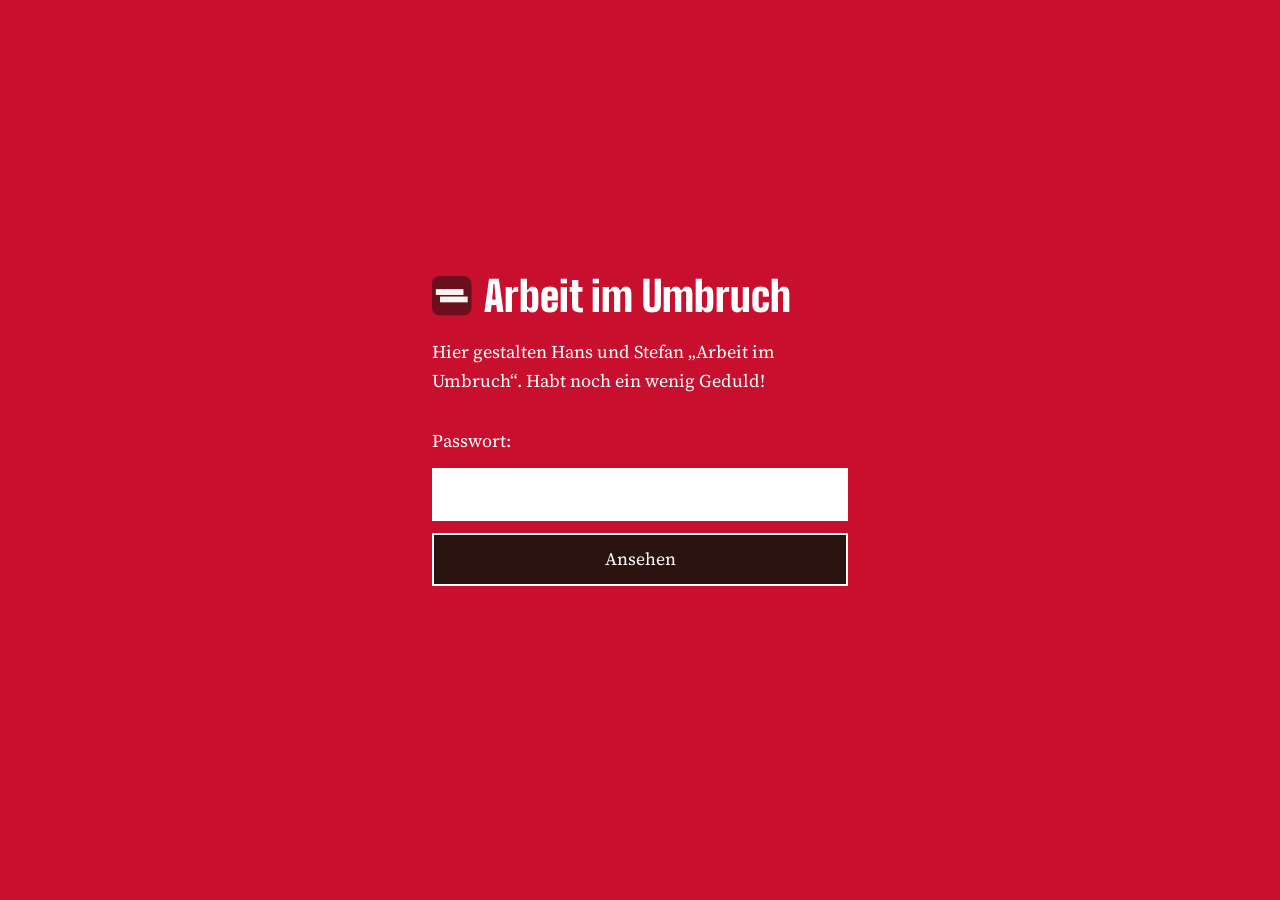
<file: impressum.html>
<!doctype html>
<html lang="de">
<head>
<meta charset="utf-8">
<meta name="viewport" content="width=device-width, initial-scale=1">
<meta name="robots" content="noindex, nofollow">
<title>Impressum · Arbeit im Umbruch</title>
<meta name="description" content="Impressum">
<link rel="icon" href="/favicon.ico" sizes="48x48">
<link rel="icon" href="/favicon.svg" type="image/svg+xml">
<link rel="apple-touch-icon" href="/apple-touch-icon.png">
<link rel="stylesheet" href="/style.css?v=9290baea">
<script src="/tor.js"></script>
</head>
<body>
<div id="tor"><form id="tor-form" data-fehler="Das Passwort stimmt nicht.">
<p class="marke-tor" style="font-family:var(--display);font-weight:900;font-size:3rem;line-height:.9;margin:0 0 .5rem"><svg xmlns="http://www.w3.org/2000/svg" viewBox="0 0 300 300" class="logo" width="28" height="28" aria-hidden="true" focusable="false"><rect width="300" height="300" rx="60" fill="#6B0F1E"/><rect x="29" y="100" width="210" height="44" fill="#F4F4F2"/><rect x="61" y="156" width="210" height="44" fill="#F4F4F2"/></svg>Arbeit im Umbruch</p>
<label for="tor-pw">Hier gestalten Hans und Stefan „Arbeit im Umbruch“. Habt noch ein wenig Geduld!<br><br>Passwort:</label>
<input id="tor-pw" type="password" autocomplete="off">
<button type="submit">Ansehen</button>
<p class="fehler" id="tor-fehler" aria-live="polite"></p>
</form></div>

<header>
  <div class="wrap">
    <nav aria-label="Hauptnavigation">
      <a class="marke" href="/"><svg xmlns="http://www.w3.org/2000/svg" viewBox="0 0 300 300" class="logo" width="28" height="28" aria-hidden="true" focusable="false"><rect width="300" height="300" rx="60" fill="#6B0F1E"/><rect x="29" y="100" width="210" height="44" fill="#F4F4F2"/><rect x="61" y="156" width="210" height="44" fill="#F4F4F2"/></svg>Arbeit im Umbruch</a>
      <ul class="menue">
        <li><a href="/#impulse">Impulse</a></li>
        <li><a href="/#podcast">Podcast</a></li>
        <li><a href="/#uns">Über uns</a></li>
      </ul>
      <span class="sprache"><a href="#" aria-current="true" lang="de">DE</a> / <a href="/en/imprint.html" lang="en">EN</a></span>
    </nav>
  </div>
</header>

<main class="wrap"><article class="textseite"><h1>Impressum</h1>
<h2>Angaben gemäß § 5 DDG</h2>
<p>Stefan Füsers<br>Silbersacktwiete 4<br>20359 Hamburg<br>E-Mail: <a href='mailto:kontakt@arbeitimumbruch.de'>kontakt@arbeitimumbruch.de</a></p>
<p>Verantwortlich für den Inhalt nach § 18 Abs. 2 MStV: Stefan Füsers, Anschrift wie oben.</p>
<h2>Haftung für Inhalte</h2>
<p>Die Inhalte dieser Seite werden mit größtmöglicher Sorgfalt erstellt. Für die Richtigkeit, Vollständigkeit und Aktualität der Inhalte kann jedoch keine Gewähr übernommen werden.</p>
<h2>Haftung für Links</h2>
<p>Diese Seite enthält Links zu externen Webseiten Dritter, auf deren Inhalte wir keinen Einfluss haben. Für die Inhalte verlinkter Seiten ist stets der jeweilige Anbieter oder Betreiber verantwortlich.</p>
<h2>Urheberrecht</h2>
<p>Die Inhalte und Werke auf dieser Seite unterliegen dem deutschen Urheberrecht. Vervielfältigung, Bearbeitung, Verbreitung und jede Art der Verwertung außerhalb der Grenzen des Urheberrechts bedürfen der schriftlichen Zustimmung der jeweiligen Autor:innen.</p>
</article></main>
<footer>
  <div class="wrap">
    <span class="marke-fuss"><svg xmlns="http://www.w3.org/2000/svg" viewBox="0 0 300 300" class="logo" width="28" height="28" aria-hidden="true" focusable="false"><rect width="300" height="300" rx="60" fill="#6B0F1E"/><rect x="29" y="100" width="210" height="44" fill="#F4F4F2"/><rect x="61" y="156" width="210" height="44" fill="#F4F4F2"/></svg>Arbeit im Umbruch</span>
    <nav><a href="/impressum.html">Impressum</a><a href="/datenschutz.html">Datenschutz</a></nav>
  </div>
</footer>
</body>
</html>
</file>
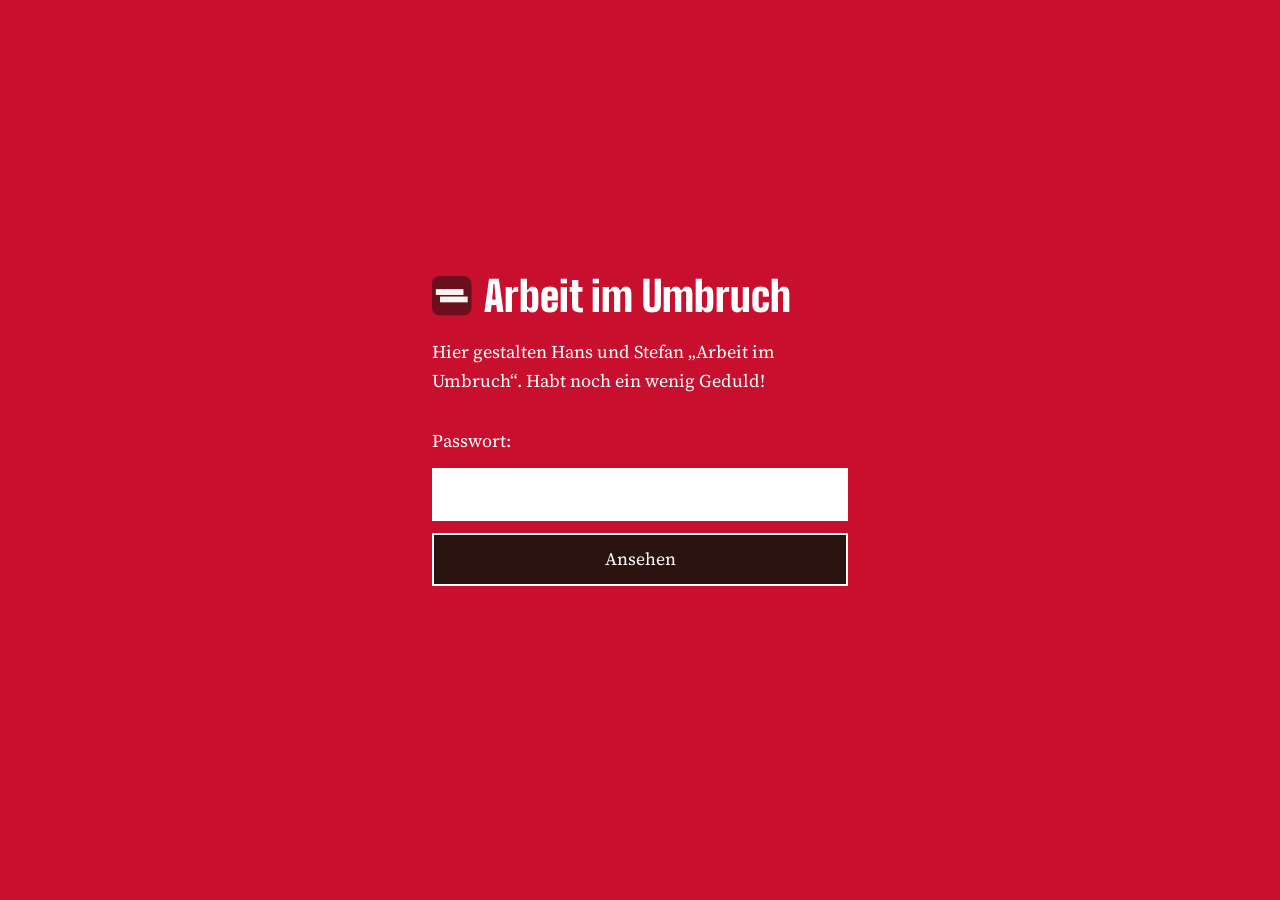
<file: ueber-uns.html>
<!doctype html>
<html lang="de">
<head>
<meta charset="utf-8">
<meta name="viewport" content="width=device-width, initial-scale=1">
<meta name="robots" content="noindex, nofollow">
<title>Über uns · Arbeit im Umbruch</title>
<meta name="description" content="Nachhaltigkeitswissenschaftler, Unternehmensberater und Mitbegründer von Neue Arbeit – Neue Kultur Kiel e.V. Seit mehr als 15 Jahren beschäftigt er sich damit, wie Menschen, Organisationen und Regionen zukunftsfähige Arbeits- und Wertschöpfungsformen entwickeln können.">
<link rel="icon" href="/favicon.ico" sizes="48x48">
<link rel="icon" href="/favicon.svg" type="image/svg+xml">
<link rel="apple-touch-icon" href="/apple-touch-icon.png">
<link rel="stylesheet" href="/style.css?v=9290baea">
<script src="/tor.js"></script>
</head>
<body>
<div id="tor"><form id="tor-form" data-fehler="Das Passwort stimmt nicht.">
<p class="marke-tor" style="font-family:var(--display);font-weight:900;font-size:3rem;line-height:.9;margin:0 0 .5rem"><svg xmlns="http://www.w3.org/2000/svg" viewBox="0 0 300 300" class="logo" width="28" height="28" aria-hidden="true" focusable="false"><rect width="300" height="300" rx="60" fill="#6B0F1E"/><rect x="29" y="100" width="210" height="44" fill="#F4F4F2"/><rect x="61" y="156" width="210" height="44" fill="#F4F4F2"/></svg>Arbeit im Umbruch</p>
<label for="tor-pw">Hier gestalten Hans und Stefan „Arbeit im Umbruch“. Habt noch ein wenig Geduld!<br><br>Passwort:</label>
<input id="tor-pw" type="password" autocomplete="off">
<button type="submit">Ansehen</button>
<p class="fehler" id="tor-fehler" aria-live="polite"></p>
</form></div>

<header>
  <div class="wrap">
    <nav aria-label="Hauptnavigation">
      <a class="marke" href="/"><svg xmlns="http://www.w3.org/2000/svg" viewBox="0 0 300 300" class="logo" width="28" height="28" aria-hidden="true" focusable="false"><rect width="300" height="300" rx="60" fill="#6B0F1E"/><rect x="29" y="100" width="210" height="44" fill="#F4F4F2"/><rect x="61" y="156" width="210" height="44" fill="#F4F4F2"/></svg>Arbeit im Umbruch</a>
      <ul class="menue">
        <li><a href="/#impulse">Impulse</a></li>
        <li><a href="/#podcast">Podcast</a></li>
        <li><a href="/#uns">Über uns</a></li>
      </ul>
      <span class="sprache"><a href="#" aria-current="true" lang="de">DE</a> / <a href="/en/about.html" lang="en">EN</a></span>
    </nav>
  </div>
</header>

<main class="wrap">
  <article class="textseite uns">
    <h1>Über uns</h1>
    <div class="personen-voll">
      <section class="person" id="hans"><h2>Hans Meves</h2><p>Dr. Hans Meves ist Nachhaltigkeitswissenschaftler, Unternehmensberater, Unternehmer und Mitbegründer des Vereins <a href="https://neue-arbeit-kiel.de">Neue Arbeit – Neue Kultur Kiel e.V.</a> (NANK). Seit mehr als 15 Jahren beschäftigt er sich intensiv mit den Fragen, wie Menschen, Organisationen und Regionen zukunftsfähige Arbeits- und Wertschöpfungsformen entwickeln können. Er gehört zu den frühen Akteuren der New-Work-Bewegung in Norddeutschland und verbindet die Themen Nachhaltigkeit, Selbstbestimmung, gesellschaftliche Transformation und neue Arbeitskulturen.</p><p>Gemeinsam mit weiteren Mitstreitern initiierte er 2010 den Verein Neue Arbeit – Neue Kultur Kiel e.V., der sich an den Ideen des New-Work-Begründers Frithjof Bergmann orientiert. Bergmann begleitete die Gründungsphase persönlich und prägte die inhaltliche Entwicklung des Vereins wesentlich. Ziel von NANK ist es, Menschen dabei zu unterstützen, ihre Potenziale zu entfalten, sinnstiftende Arbeit zu gestalten und neue Formen gemeinschaftlicher Wertschöpfung zu entwickeln.</p><p>In seiner Arbeit versteht Dr. Meves „Neue Arbeit“ nicht nur als modernes Arbeitsmodell, sondern als gesellschaftlichen Kulturwandel. Im Mittelpunkt stehen Selbstbestimmung, Eigenverantwortung, Teilhabe, Kreativität und nachhaltige Entwicklung. Seine Beiträge und Konzepte verbinden New Work mit sozialer Innovation, Empowerment, regionaler Entwicklung und einer am Gemeinwohl orientierten Wirtschaft.</p><p>Als Gründer und Geschäftsführer von <a href="https://www.civicon.eu">CIVICON</a> | W3-impact berät Dr. Meves Unternehmen, Organisationen und Netzwerke zu Nachhaltigkeitsstrategien, Transformation, strategischer Zukunftsgestaltung und neuen Wertschöpfungsmodellen. Dabei schlägt er die Brücke zwischen den Prinzipien von New Work, digitaler Transformation und nachhaltiger Entwicklung.</p><p>Seine internationale Forschungs- und Beratungserfahrung aus Deutschland, den USA und Japan floss in zahlreiche Projekte, Vorträge und Netzwerkinitiativen ein. Besonders engagiert er sich für die Entwicklung von Strukturen, die Menschen befähigen, „das zu tun, was sie wirklich, wirklich wollen“ – ein zentraler Gedanke der von Frithjof Bergmann geprägten Philosophie der Neuen Arbeit – Neuen Kultur.</p></section>
      <section class="person" id="stefan"><h2>Stefan Füsers</h2><p>Stefan Füsers ist Moderator, systemischer Organisationsentwickler und betreibt <a href="https://impact-up.org">Impact Up</a>. Seit mehr als zwei Jahrzehnten setzt er sich für das bedingungslose Grundeinkommen ein. Er ist Gründungsmitglied des europäischen Netzwerks <a href="https://www.ubie.org">UBIE (Unconditional Basic Income Europe)</a> und engagiert sich dort bis heute.</p><p>Beruflich bringt er Menschen zu einer guten Zusammenarbeit zusammen. In der Moderation von Workshops holt er das Kooperative und Ko-Kreative heraus, das in einer Gruppe steckt, auch über kulturelle Grenzen hinweg.</p><p>Zurzeit bildet er sich zum systemischen Organisationsentwickler fort. Darin sieht er viel Potenzial, denn wenn sich Arbeit neu ordnet, müssen sich auch Organisationen neu finden.</p><p>Unter Impact Up betreibt er das Institut für systemische Wirkungsorientierung. Seit über einem Jahr erprobt er dort, wie sich künstliche Intelligenz für eine positive Entwicklung von Gesellschaft und Arbeitswelt einsetzen lässt.</p><p>In Arbeit im Umbruch verbindet er das Grundeinkommen mit der Neuen Arbeit. Das Grundeinkommen schafft die Freiheit, ehrlich auf die Frage von Frithjof Bergmann zu antworten, welche Arbeit wir wirklich, wirklich tun wollen.</p></section>
    </div>
  </article>
</main>
<footer>
  <div class="wrap">
    <span class="marke-fuss"><svg xmlns="http://www.w3.org/2000/svg" viewBox="0 0 300 300" class="logo" width="28" height="28" aria-hidden="true" focusable="false"><rect width="300" height="300" rx="60" fill="#6B0F1E"/><rect x="29" y="100" width="210" height="44" fill="#F4F4F2"/><rect x="61" y="156" width="210" height="44" fill="#F4F4F2"/></svg>Arbeit im Umbruch</span>
    <nav><a href="/impressum.html">Impressum</a><a href="/datenschutz.html">Datenschutz</a></nav>
  </div>
</footer>
</body>
</html>
</file>
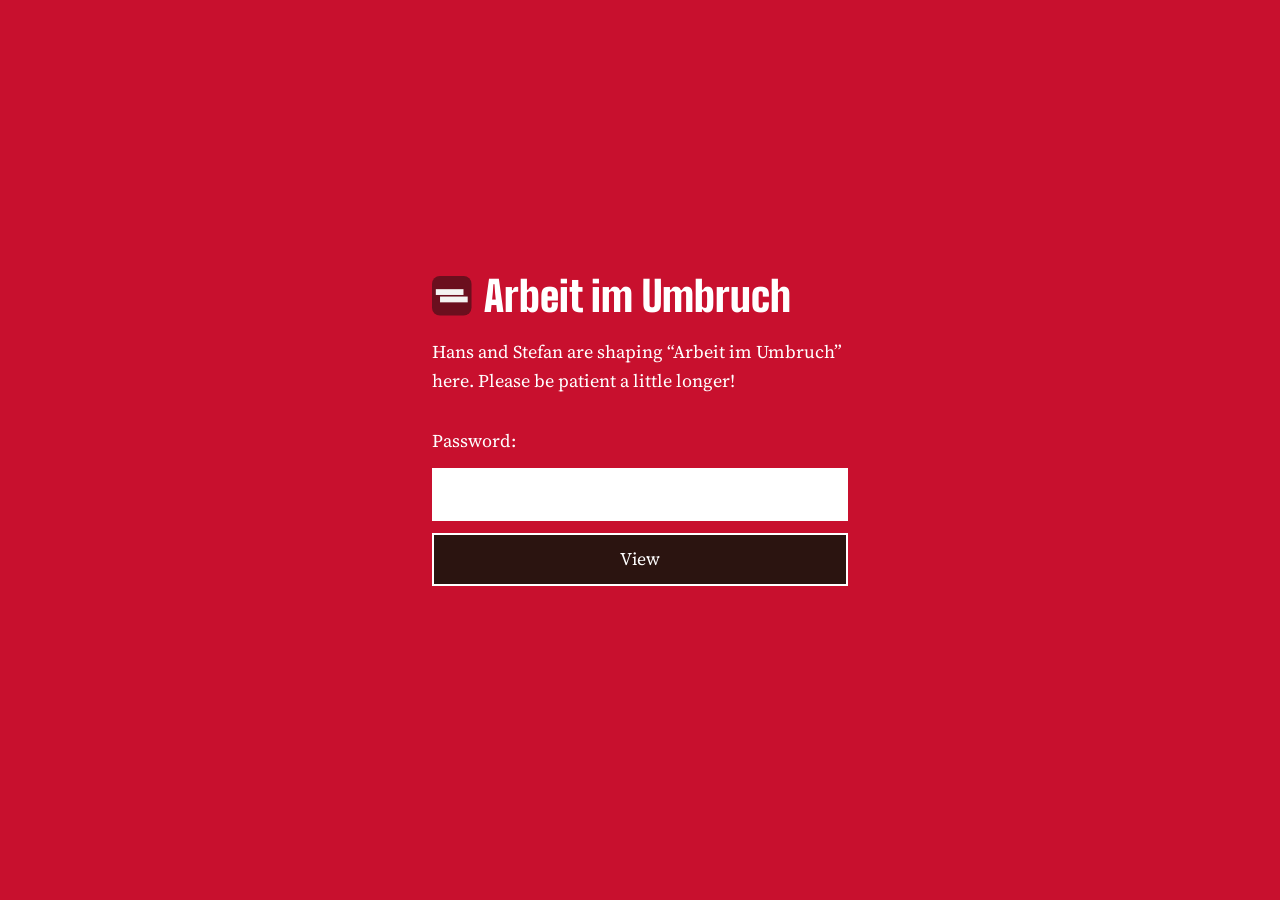
<file: en/about.html>
<!doctype html>
<html lang="en">
<head>
<meta charset="utf-8">
<meta name="viewport" content="width=device-width, initial-scale=1">
<meta name="robots" content="noindex, nofollow">
<title>About us · Arbeit im Umbruch</title>
<meta name="description" content="Sustainability scientist, management consultant and co-founder of Neue Arbeit – Neue Kultur Kiel e.V. For more than 15 years he has been working on how people, organisations and regions can develop sustainable forms of work and value creation.">
<link rel="icon" href="/favicon.ico" sizes="48x48">
<link rel="icon" href="/favicon.svg" type="image/svg+xml">
<link rel="apple-touch-icon" href="/apple-touch-icon.png">
<link rel="stylesheet" href="/style.css?v=9290baea">
<script src="/tor.js"></script>
</head>
<body>
<div id="tor"><form id="tor-form" data-fehler="The password is not correct.">
<p class="marke-tor" style="font-family:var(--display);font-weight:900;font-size:3rem;line-height:.9;margin:0 0 .5rem"><svg xmlns="http://www.w3.org/2000/svg" viewBox="0 0 300 300" class="logo" width="28" height="28" aria-hidden="true" focusable="false"><rect width="300" height="300" rx="60" fill="#6B0F1E"/><rect x="29" y="100" width="210" height="44" fill="#F4F4F2"/><rect x="61" y="156" width="210" height="44" fill="#F4F4F2"/></svg>Arbeit im Umbruch</p>
<label for="tor-pw">Hans and Stefan are shaping “Arbeit im Umbruch” here. Please be patient a little longer!<br><br>Password:</label>
<input id="tor-pw" type="password" autocomplete="off">
<button type="submit">View</button>
<p class="fehler" id="tor-fehler" aria-live="polite"></p>
</form></div>

<header>
  <div class="wrap">
    <nav aria-label="Main navigation">
      <a class="marke" href="/en/"><svg xmlns="http://www.w3.org/2000/svg" viewBox="0 0 300 300" class="logo" width="28" height="28" aria-hidden="true" focusable="false"><rect width="300" height="300" rx="60" fill="#6B0F1E"/><rect x="29" y="100" width="210" height="44" fill="#F4F4F2"/><rect x="61" y="156" width="210" height="44" fill="#F4F4F2"/></svg>Arbeit im Umbruch</a>
      <ul class="menue">
        <li><a href="/en/#impulse">Impulses</a></li>
        <li><a href="/en/#podcast">Podcast</a></li>
        <li><a href="/en/#uns">About us</a></li>
      </ul>
      <span class="sprache"><a href="/ueber-uns.html" lang="de">DE</a> / <a href="#" aria-current="true" lang="en">EN</a></span>
    </nav>
  </div>
</header>

<main class="wrap">
  <article class="textseite uns">
    <h1>About us</h1>
    <div class="personen-voll">
      <section class="person" id="hans"><h2>Hans Meves</h2><p>Dr. Hans Meves is a sustainability scientist, management consultant, entrepreneur and co-founder of the association <a href="https://neue-arbeit-kiel.de">Neue Arbeit – Neue Kultur Kiel e.V.</a> (New Work – New Culture Kiel) (NANK). For more than 15 years he has been working intensively on how people, organisations and regions can develop sustainable forms of work and value creation. He is one of the early actors of the New Work movement in northern Germany and connects sustainability, self-determination, social transformation and new cultures of work.</p><p>Together with others, he initiated the association in 2010. It follows the ideas of Frithjof Bergmann, the founder of New Work. Bergmann accompanied the founding phase personally and shaped the association's development substantially. NANK aims to support people in unfolding their potential, shaping meaningful work and developing new forms of shared value creation.</p><p>In his work, Dr. Meves understands New Work not only as a modern working model but as a cultural change in society. Its core is self-determination, personal responsibility, participation, creativity and sustainable development. His contributions and concepts connect New Work with social innovation, empowerment, regional development and an economy oriented towards the common good.</p><p>As founder and managing director of <a href="https://www.civicon.eu">CIVICON</a> | W3-impact, Dr. Meves advises companies, organisations and networks on sustainability strategies, transformation, strategic foresight and new models of value creation. In doing so he bridges the principles of New Work, digital transformation and sustainable development.</p><p>His international research and consulting experience from Germany, the USA and Japan has fed into numerous projects, talks and network initiatives. He is particularly committed to building structures that enable people “to do what they really, really want” – a central idea of the philosophy of New Work – New Culture shaped by Frithjof Bergmann.</p></section>
      <section class="person" id="stefan"><h2>Stefan Füsers</h2><p>Stefan Füsers is a facilitator, systemic organisational developer and runs <a href="https://impact-up.org">Impact Up</a>. He has been committed to an unconditional basic income for more than two decades. He is a founding member of the European network <a href="https://www.ubie.org">Unconditional Basic Income Europe (UBIE)</a> and is still active there today.</p><p>Professionally, he brings people together to work well with each other. When facilitating workshops, he brings out the cooperative and co-creative potential within a group, also across cultural boundaries.</p><p>He is currently training as a systemic organisational developer. He sees great potential in this, because when work is reorganised, organisations have to find themselves anew.</p><p>Under Impact Up he runs the Institute for Systemic Impact Orientation. For more than a year he has been exploring there how artificial intelligence can be used for a positive development of society and the world of work.</p><p>In Arbeit im Umbruch he connects basic income with New Work. A basic income creates the freedom to answer Frithjof Bergmann's question honestly, what work we really, really want to do.</p></section>
    </div>
  </article>
</main>
<footer>
  <div class="wrap">
    <span class="marke-fuss"><svg xmlns="http://www.w3.org/2000/svg" viewBox="0 0 300 300" class="logo" width="28" height="28" aria-hidden="true" focusable="false"><rect width="300" height="300" rx="60" fill="#6B0F1E"/><rect x="29" y="100" width="210" height="44" fill="#F4F4F2"/><rect x="61" y="156" width="210" height="44" fill="#F4F4F2"/></svg>Arbeit im Umbruch</span>
    <nav><a href="/en/imprint.html">Legal notice</a><a href="/en/privacy.html">Privacy</a></nav>
  </div>
</footer>
</body>
</html>
</file>
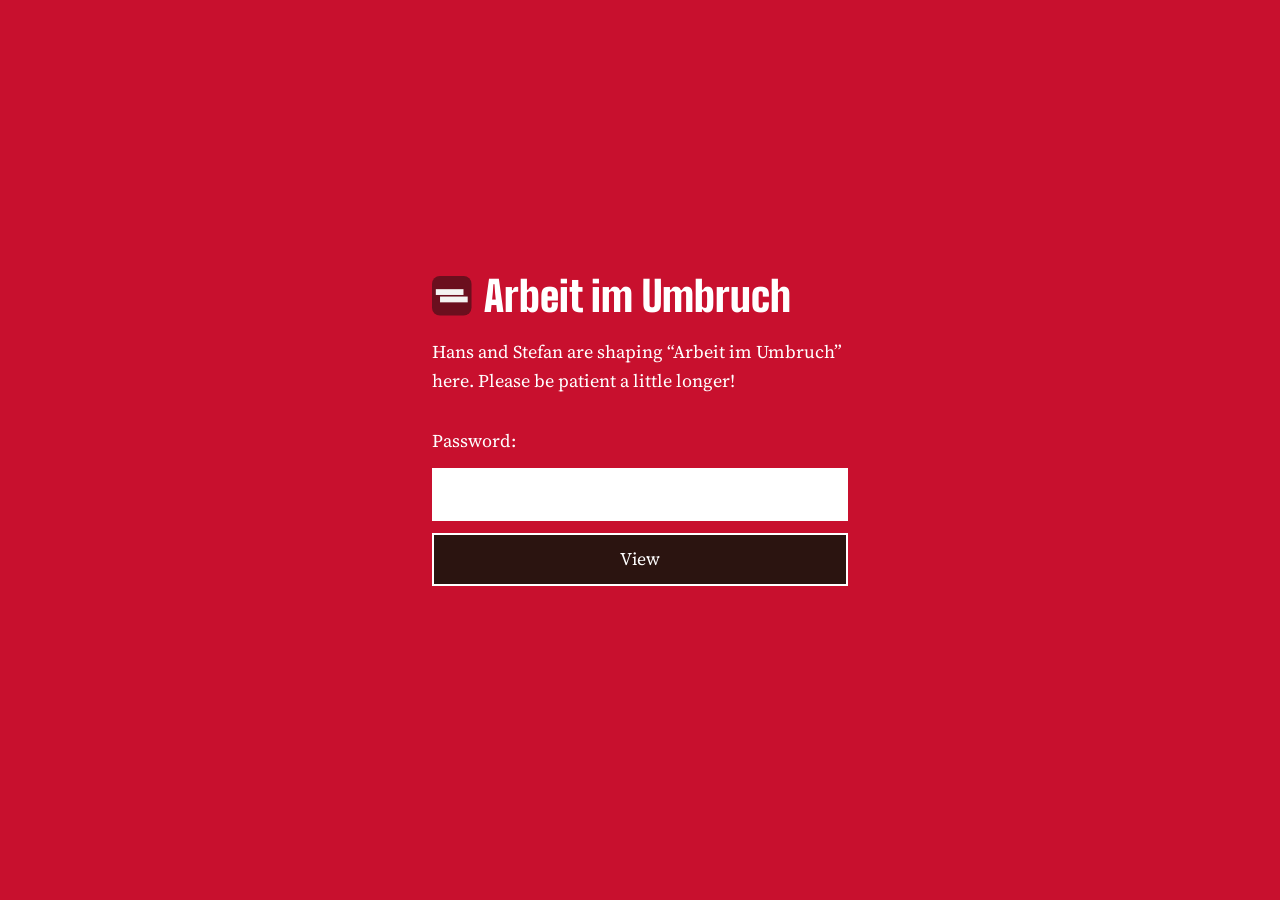
<file: en/basic-income-now.html>
<!doctype html>
<html lang="en">
<head>
<meta charset="utf-8">
<meta name="viewport" content="width=device-width, initial-scale=1">
<meta name="robots" content="noindex, nofollow">
<title>Preventing poverty, realising democracy, enabling freedom · Arbeit im Umbruch</title>
<meta name="description" content="Why basic income has never been as urgent as it is now">
<link rel="icon" href="/favicon.ico" sizes="48x48">
<link rel="icon" href="/favicon.svg" type="image/svg+xml">
<link rel="apple-touch-icon" href="/apple-touch-icon.png">
<link rel="stylesheet" href="/style.css?v=9290baea">
<script src="/tor.js"></script>
</head>
<body>
<div id="tor"><form id="tor-form" data-fehler="The password is not correct.">
<p class="marke-tor" style="font-family:var(--display);font-weight:900;font-size:3rem;line-height:.9;margin:0 0 .5rem"><svg xmlns="http://www.w3.org/2000/svg" viewBox="0 0 300 300" class="logo" width="28" height="28" aria-hidden="true" focusable="false"><rect width="300" height="300" rx="60" fill="#6B0F1E"/><rect x="29" y="100" width="210" height="44" fill="#F4F4F2"/><rect x="61" y="156" width="210" height="44" fill="#F4F4F2"/></svg>Arbeit im Umbruch</p>
<label for="tor-pw">Hans and Stefan are shaping “Arbeit im Umbruch” here. Please be patient a little longer!<br><br>Password:</label>
<input id="tor-pw" type="password" autocomplete="off">
<button type="submit">View</button>
<p class="fehler" id="tor-fehler" aria-live="polite"></p>
</form></div>

<header>
  <div class="wrap">
    <nav aria-label="Main navigation">
      <a class="marke" href="/en/"><svg xmlns="http://www.w3.org/2000/svg" viewBox="0 0 300 300" class="logo" width="28" height="28" aria-hidden="true" focusable="false"><rect width="300" height="300" rx="60" fill="#6B0F1E"/><rect x="29" y="100" width="210" height="44" fill="#F4F4F2"/><rect x="61" y="156" width="210" height="44" fill="#F4F4F2"/></svg>Arbeit im Umbruch</a>
      <ul class="menue">
        <li><a href="/en/#impulse">Impulses</a></li>
        <li><a href="/en/#podcast">Podcast</a></li>
        <li><a href="/en/#uns">About us</a></li>
      </ul>
      <span class="sprache"><a href="/grundeinkommen-jetzt.html" lang="de">DE</a> / <a href="#" aria-current="true" lang="en">EN</a></span>
    </nav>
  </div>
</header>

<main class="wrap">
  <article class="textseite artikel">
    <h1>Preventing poverty, realising democracy, enabling freedom</h1>
    <p class="autor">Stefan Füsers</p>
    <p class="unterzeile">Why basic income has never been as urgent as it is now</p>
<p>Unconditional basic income is one of the simplest ideas there is. Everyone receives an amount each month that is enough to live on, without conditions and without anything in return. The idea has been around for decades, and its reasons have stayed the same. What is new is that artificial intelligence makes it more urgent than ever.</p>
<h2>Three reasons that have always applied</h2>
<p><strong>Preventing poverty.</strong> Anyone who receives a sufficient basic income is not poor. Poverty is thereby abolished, simply by definition. It has always been affordable. National income in Germany was around 3.4 trillion euros in 2025.<sup><a href="#q1">1</a></sup> That is a good 40,000 euros for every person in the country. If only half of it were distributed evenly, everyone would receive almost 1,700 euros a month. So the money is there.</p>
<p><strong>Realising democracy.</strong> We live in a democracy, yet money today often has more power than a vote. Our free democratic order has long been above all a capitalist one, and it is free especially for those who can afford it. A basic income is the basic equipment with which everyone can stand up for what matters to them in our society. Today only a few can, and that has little to do with fair and equal opportunities.</p>
<p><strong>Enabling freedom.</strong> Anyone who is secure chooses their work of their own accord. Nobody has to take a job just because the rent would otherwise go unpaid. Employers and employees meet as equals and negotiate what the work is worth to others. Anyone who prefers to work for themselves can do that too.</p>
<h2>What is changing now</h2>
<p>Artificial intelligence is changing the labour market quickly and fundamentally. Knowledge work, the so-called white-collar jobs, is hit first. Anyone working with AI becomes many times more productive. I experience this myself. Research, texts, presentations and websites come together with AI in a fraction of the time. This leap has come within a few months.</p>
<p>Mathematics shows how big it is. In October 2026 OpenAI published solutions to more than 370 open mathematical problems.<sup><a href="#q2">2</a></sup> Experts are still checking them, and some solutions have been withdrawn. Still, the comparison is worth making. In the past, one of these problems was solved every few years, and each solution made technology and the economy more productive for decades. Now hundreds come at once. We can hardly imagine today what this will mean in three or ten years.</p>
<p>We do not have to build AI ourselves for this progress. The results are open and can be built into every area of the economy. Anyone who claims that Europe has no AI of its own and therefore nothing to distribute is wrong. Productivity is arriving here too. We only have to embrace it and prepare society for it.</p>
<p>At the same time, less and less work for others is needed. Many processes in companies can gradually be automated. This is already visible in the tech sector. Microsoft cut around 9,000 jobs in 2025 and another 4,800 in 2026 while investing billions in AI.<sup><a href="#q3">3</a></sup> Automation starts at the top with brain work and works its way down until, with robotics, physical work, the blue-collar jobs, can be automated too. This will not happen everywhere or overnight. The relationship between employers and employees will continue for decades. But the direction is clear, and it cannot be reversed.</p>
<h2>A long line</h2>
<p>This development is not new. The chart shows it for Germany over two hundred years. Since the second half of the 19th century, value creation and capital stock have been growing while the volume of work per person has been falling. We produce more and more with less and less work, and capital is becoming ever more important for productivity. AI extends this line and accelerates it. In future, productivity will depend above all on chips, memory and computing power, that is, on capital.</p>
<figure class="abbildung"><img src="/bilder/wertschoepfung-arbeitsvolumen-en.png" width="1102" height="731" loading="lazy" alt="Line chart 1800 to 2000. Value creation and capital stock per inhabitant rise steeply from around 1950, while the volume of work per inhabitant has fallen markedly since around 1860."><figcaption>Development of value creation, capital stock and volume of work per inhabitant in Germany 1800–2000. Own translation of the German original. Source: Miegel &amp; Wahl 2002, p. 62, reprinted in Manuel Franzmann (ed.), Bedingungsloses Grundeinkommen als Antwort auf die Krise der Arbeitsgesellschaft, 2010, p. 38.</figcaption></figure>
<h2>A freedom that could not be greater</h2>
<p>In fact, this fulfils what we have been working towards since the first spear. Tools take work off our hands. If, with today’s methods, we can automate a large part of what we need to live, a freedom emerges that could not be greater. Our task is to use it and to value it. We can direct it towards living together non-violently and democratically, with other people and with all other life on this earth, and for the long term.</p>
<p>That is why we need basic income. Anyone who no longer finds work for others and has no capital to live on will otherwise end up in poverty. Capital keeps gaining influence over democracy, and freedom shrinks for many. It is about the same three values as always. Only what we can gain is greater today than ever before.</p>
<h2>Basic income now</h2>
<p>An unconditional basic income has never been as urgent as it is today. Even Elon Musk now talks about it. We are still well enough off to build a new world from a reasonably comfortable position. This window will not stay open for long. It is time to retire the phrase “He who does not work, neither shall he eat” and to embrace the new world.</p>
<p>Financing is not the obstacle. In the financial crisis and in the pandemic we saw that states and central banks can create money on a large scale in times of crisis. A basic income can be financed through taxes on large fortunes and capital income. There is also a second way. Newly created money, distributed evenly to everyone, also works as redistribution because it devalues large fortunes in relative terms. What is missing is the political will.</p>
<p class="signatur">An impulse contribution by Stefan Füsers</p>
<h2 class="quellen-h">Sources</h2>
<ol class="quellen">
<li id="q1"><a href="https://www.destatis.de/DE/Themen/Wirtschaft/Volkswirtschaftliche-Gesamtrechnungen-Inlandsprodukt/Tabellen/lrvgr04.html">Federal Statistical Office of Germany, national income 2025 (in German)</a></li>
<li id="q2"><a href="https://fortune.com/2026/10/07/openai-math-controversy-solutions-370-outstanding-challenges-published-criticisms-celebration/">Fortune, 7 October 2026</a></li>
<li id="q3"><a href="https://techcrunch.com/2026/07/06/microsoft-lays-off-nearly-5000-employees-across-xbox-commercial-sales/">TechCrunch, 6 July 2026</a></li>
</ol>
    <a class="zurueck" href="/en/#impulse">All impulses</a>
  </article>
</main>
<footer>
  <div class="wrap">
    <span class="marke-fuss"><svg xmlns="http://www.w3.org/2000/svg" viewBox="0 0 300 300" class="logo" width="28" height="28" aria-hidden="true" focusable="false"><rect width="300" height="300" rx="60" fill="#6B0F1E"/><rect x="29" y="100" width="210" height="44" fill="#F4F4F2"/><rect x="61" y="156" width="210" height="44" fill="#F4F4F2"/></svg>Arbeit im Umbruch</span>
    <nav><a href="/en/imprint.html">Legal notice</a><a href="/en/privacy.html">Privacy</a></nav>
  </div>
</footer>
</body>
</html>
</file>
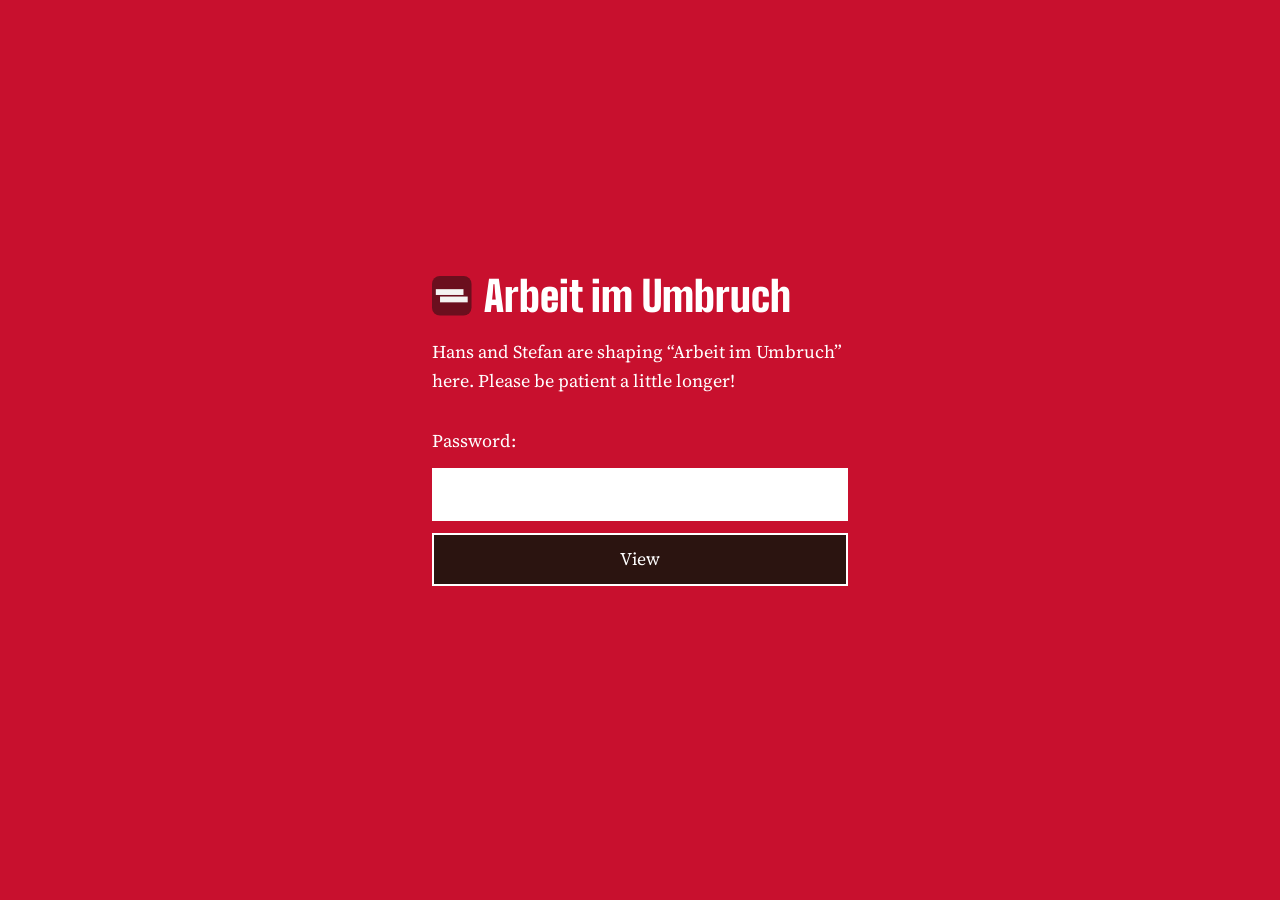
<file: en/communities.html>
<!doctype html>
<html lang="en">
<head>
<meta charset="utf-8">
<meta name="viewport" content="width=device-width, initial-scale=1">
<meta name="robots" content="noindex, nofollow">
<title>Why the future of work depends on strong communities · Arbeit im Umbruch</title>
<meta name="description" content="Work is not just an economic factor. It is part of a social, cultural and spatial fabric, and its future is decided locally.">
<link rel="icon" href="/favicon.ico" sizes="48x48">
<link rel="icon" href="/favicon.svg" type="image/svg+xml">
<link rel="apple-touch-icon" href="/apple-touch-icon.png">
<link rel="stylesheet" href="/style.css?v=9290baea">
<script src="/tor.js"></script>
</head>
<body>
<div id="tor"><form id="tor-form" data-fehler="The password is not correct.">
<p class="marke-tor" style="font-family:var(--display);font-weight:900;font-size:3rem;line-height:.9;margin:0 0 .5rem"><svg xmlns="http://www.w3.org/2000/svg" viewBox="0 0 300 300" class="logo" width="28" height="28" aria-hidden="true" focusable="false"><rect width="300" height="300" rx="60" fill="#6B0F1E"/><rect x="29" y="100" width="210" height="44" fill="#F4F4F2"/><rect x="61" y="156" width="210" height="44" fill="#F4F4F2"/></svg>Arbeit im Umbruch</p>
<label for="tor-pw">Hans and Stefan are shaping “Arbeit im Umbruch” here. Please be patient a little longer!<br><br>Password:</label>
<input id="tor-pw" type="password" autocomplete="off">
<button type="submit">View</button>
<p class="fehler" id="tor-fehler" aria-live="polite"></p>
</form></div>

<header>
  <div class="wrap">
    <nav aria-label="Main navigation">
      <a class="marke" href="/en/"><svg xmlns="http://www.w3.org/2000/svg" viewBox="0 0 300 300" class="logo" width="28" height="28" aria-hidden="true" focusable="false"><rect width="300" height="300" rx="60" fill="#6B0F1E"/><rect x="29" y="100" width="210" height="44" fill="#F4F4F2"/><rect x="61" y="156" width="210" height="44" fill="#F4F4F2"/></svg>Arbeit im Umbruch</a>
      <ul class="menue">
        <li><a href="/en/#impulse">Impulses</a></li>
        <li><a href="/en/#podcast">Podcast</a></li>
        <li><a href="/en/#uns">About us</a></li>
      </ul>
      <span class="sprache"><a href="/gemeinwesen.html" lang="de">DE</a> / <a href="#" aria-current="true" lang="en">EN</a></span>
    </nav>
  </div>
</header>

<main class="wrap">
  <article class="textseite artikel">
    <h1>Why the future of work depends on strong communities</h1>
    <p class="autor">Hans Meves</p>
    <p>The world of work is undergoing profound change. Digitalisation, artificial intelligence, demographic change, climate protection and global crises are not only changing the way we work. They also raise anew the question of the meaning, the use and the social significance of work.</p>
<p>While many discussions about the future of work are dominated by technological developments, another perspective is increasingly coming to the fore: work is not just an economic factor but part of a complex social, cultural and spatial fabric. It shapes communities, influences quality of life and largely determines whether communities are fit for the future.</p>
<p>The decisive question is therefore not only which technologies will change the world of work. The real challenge is how citizens, companies, municipalities, associations and educational institutions can jointly develop viable prospects for the future.</p>
<h2>Work always takes place in social spaces</h2>
<p>Every form of work is embedded in an environment. Companies are part of regional value chains. Employees live in towns and cities. Consumer decisions influence production processes. Educational institutions provide the skills for tomorrow’s world of work. Work, production and consumption therefore form a coherent socio-cultural system.</p>
<p>If a community is to remain economically successful and at the same time worth living in, these areas must be considered together. The future of work emerges where people cooperate, share knowledge and develop innovative solutions to social challenges.</p>
<p>Municipalities and regions in particular thus gain a new strategic significance. They become places where new forms of cooperation, value creation and sustainable economic activity can be tested and put into practice.</p>
<h2>Knowledge as the foundation of a new work culture</h2>
<p>The first prerequisite for future-proof work is knowledge.</p>
<p>This has long been about more than technical know-how or academic qualifications. Companies, associations, administrations and neighbourhoods hold an enormous wealth of experiential knowledge that often goes unused.</p>
<p>Many people have skills, competences and experience that hardly become visible in conventional organisational structures. At the same time, the amount of available information grows every day. The challenge therefore lies not in access to knowledge but in connecting and applying it meaningfully.</p>
<p>The world of work of the future therefore needs new forms of learning and knowledge exchange. Knowledge must be prepared in an understandable way, shared and developed further together. Only when individual knowledge becomes collective knowledge for action is the basis for lasting change created.</p>
<h2>Innovation happens where people come together</h2>
<p>The second prerequisite for a sustainable future of work is innovation.</p>
<p>Innovation is often equated exclusively with technical inventions or digital solutions. In fact, the most significant innovations frequently arise at the interfaces of different experiences, perspectives and competences. Innovation is therefore above all a social process.</p>
<p>New forms of work, regional cooperation models, sustainable services or innovative business models develop where people work on solutions together. Our communities have enormous potential for this, because they connect companies, educational institutions, administrations, associations and citizens in a shared space for living and doing business.</p>
<p>Rural municipalities and urban centres can turn this into a competitive advantage. Proximity between actors allows short distances, trusting relationships and a strong identification with regional development goals. What matters, however, is creating spaces for encounter and cooperation. Innovation needs places where ideas can emerge, be discussed and be developed further.</p>
<h2>A new social understanding of work requires cultural change</h2>
<p>The third prerequisite for tomorrow’s world of work is sustainability.</p>
<p>This is not only about environmental and climate protection. Sustainability means permanently combining economic performance, social responsibility and ecological compatibility. This requires a fundamental cultural change.</p>
<p>Production and consumption must be geared more strongly towards long-term value creation. Companies need new forms of responsible leadership. Employees are increasingly looking for meaningful activities. At the same time, customers expect sustainable products and services.</p>
<p>The future of work will thus be closely linked to the question of what contribution organisations and people make to the common good. Sustainability will no longer be an add-on topic. It is becoming a central success factor for companies, municipalities and regions.</p>
<h2>The importance of regional spaces for the future</h2>
<p>If knowledge, innovation and sustainability are the three supporting pillars of a future-proof world of work, the question arises of where they are put into practice. This is where regional (municipal, urban) spaces for the future are gaining importance.</p>
<p>These are open platforms for exchange, learning and joint development. Such spaces can be physical, digital or hybrid. Their aim is to bring together people and organisations who want to work towards a sustainable future for their region, their city or their municipality.</p>
<p>Key tasks of such spaces include:</p>
<ul>
<li>promoting participation and co-creation,</li>
<li>connecting companies, municipalities and civil society,</li>
<li>developing regional innovation projects,</li>
<li>supporting sustainable business models,</li>
<li>exchanging knowledge and experience,</li>
<li>evaluating and further developing joint initiatives.</li>
</ul>
<p>They create the conditions for ideas to turn into concrete change.</p>
<h2>Rethinking work means shaping the future together</h2>
<p>The future of work is not decided in boardrooms, ministries or technology centres. It is decided locally, in towns and municipalities, in companies, associations, educational institutions and communities.</p>
<p>Tomorrow’s world of work needs a new culture of togetherness. Knowledge must be shared, innovation developed jointly and sustainability understood as a task for society as a whole. The real change therefore lies less in new technologies than in new forms of cooperation.</p>
<p>Anyone who wants to understand work in upheaval must see work as part of a larger context: a system of knowledge, innovation, sustainability and regional development. Therein also lies a great opportunity.</p>
<p>If we succeed in connecting people, organisations and communities more closely, regions can become laboratories of a sustainable future. Then a world of work emerges that not only enables economic success but also fosters social cohesion, ecological responsibility and a high quality of life.</p>
<p>Work in upheaval therefore means one thing above all: not waiting for the future, but shaping it together.</p>
<p class="signatur">An impulse contribution by Dr. Hans Meves, <a href="https://www.civicon.eu">CIVICON</a> | W3-impact</p>
<p class="anmerkung">From the perspective of a community (in Ferdinand Tönnies’ sense of Gemeinschaft), this article attempts to carry the concept of New Work and the cultural change associated with it into an integrated approach of sustainability, socio-spatial development, participation and regional value creation. It is an attempt to discuss the importance of people and their communities as the actual bearers of a cultural change of work from the perspective of the NANK centres model (see graphic). Knowledge, innovation and sustainability are at the centre of the discussion as key levers.</p>
<figure class="abbildung breit"><a href="/bilder/nank-zentren-modell-en.png"><img src="/bilder/nank-zentren-modell-en.png" width="1600" height="900" loading="lazy" alt="Graphic: New Work – New Culture, municipal and regional perspectives for a sustainable future. A triangle of knowledge, innovation and sustainability with the NANK centre in the middle, surrounded by place, space and topography as well as participation, integration and evaluation."></a><figcaption>Graphic: Dr. Hans Meves. Own translation of the German original.</figcaption></figure>
    <a class="zurueck" href="/en/#impulse">All impulses</a>
  </article>
</main>
<footer>
  <div class="wrap">
    <span class="marke-fuss"><svg xmlns="http://www.w3.org/2000/svg" viewBox="0 0 300 300" class="logo" width="28" height="28" aria-hidden="true" focusable="false"><rect width="300" height="300" rx="60" fill="#6B0F1E"/><rect x="29" y="100" width="210" height="44" fill="#F4F4F2"/><rect x="61" y="156" width="210" height="44" fill="#F4F4F2"/></svg>Arbeit im Umbruch</span>
    <nav><a href="/en/imprint.html">Legal notice</a><a href="/en/privacy.html">Privacy</a></nav>
  </div>
</footer>
</body>
</html>
</file>
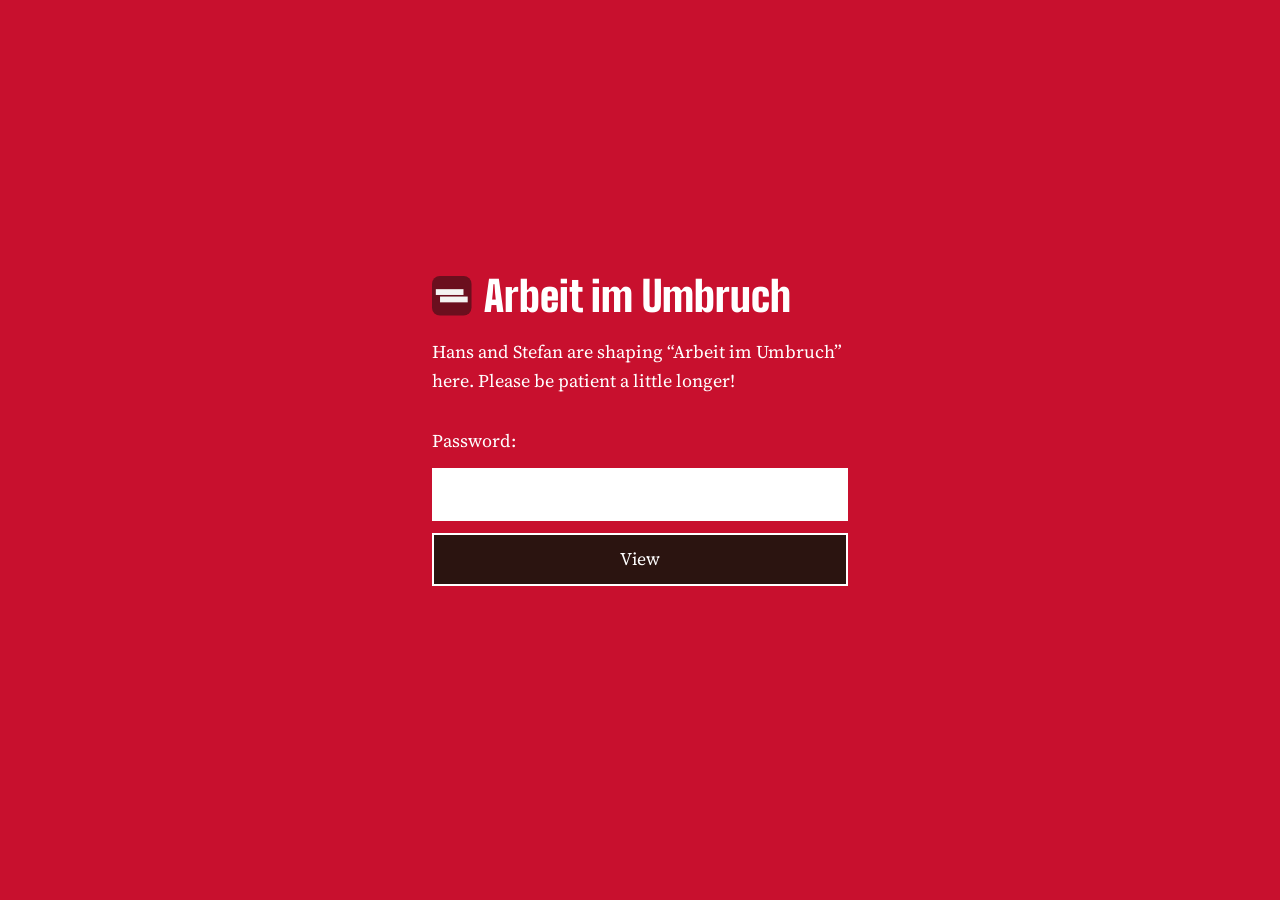
<file: en/imprint.html>
<!doctype html>
<html lang="en">
<head>
<meta charset="utf-8">
<meta name="viewport" content="width=device-width, initial-scale=1">
<meta name="robots" content="noindex, nofollow">
<title>Legal notice · Arbeit im Umbruch</title>
<meta name="description" content="Legal notice">
<link rel="icon" href="/favicon.ico" sizes="48x48">
<link rel="icon" href="/favicon.svg" type="image/svg+xml">
<link rel="apple-touch-icon" href="/apple-touch-icon.png">
<link rel="stylesheet" href="/style.css?v=9290baea">
<script src="/tor.js"></script>
</head>
<body>
<div id="tor"><form id="tor-form" data-fehler="The password is not correct.">
<p class="marke-tor" style="font-family:var(--display);font-weight:900;font-size:3rem;line-height:.9;margin:0 0 .5rem"><svg xmlns="http://www.w3.org/2000/svg" viewBox="0 0 300 300" class="logo" width="28" height="28" aria-hidden="true" focusable="false"><rect width="300" height="300" rx="60" fill="#6B0F1E"/><rect x="29" y="100" width="210" height="44" fill="#F4F4F2"/><rect x="61" y="156" width="210" height="44" fill="#F4F4F2"/></svg>Arbeit im Umbruch</p>
<label for="tor-pw">Hans and Stefan are shaping “Arbeit im Umbruch” here. Please be patient a little longer!<br><br>Password:</label>
<input id="tor-pw" type="password" autocomplete="off">
<button type="submit">View</button>
<p class="fehler" id="tor-fehler" aria-live="polite"></p>
</form></div>

<header>
  <div class="wrap">
    <nav aria-label="Main navigation">
      <a class="marke" href="/en/"><svg xmlns="http://www.w3.org/2000/svg" viewBox="0 0 300 300" class="logo" width="28" height="28" aria-hidden="true" focusable="false"><rect width="300" height="300" rx="60" fill="#6B0F1E"/><rect x="29" y="100" width="210" height="44" fill="#F4F4F2"/><rect x="61" y="156" width="210" height="44" fill="#F4F4F2"/></svg>Arbeit im Umbruch</a>
      <ul class="menue">
        <li><a href="/en/#impulse">Impulses</a></li>
        <li><a href="/en/#podcast">Podcast</a></li>
        <li><a href="/en/#uns">About us</a></li>
      </ul>
      <span class="sprache"><a href="/impressum.html" lang="de">DE</a> / <a href="#" aria-current="true" lang="en">EN</a></span>
    </nav>
  </div>
</header>

<main class="wrap"><article class="textseite"><h1>Legal notice</h1>
<h2>Information pursuant to § 5 DDG (German Digital Services Act)</h2>
<p>Stefan Füsers<br>Silbersacktwiete 4<br>20359 Hamburg<br>Email: <a href='mailto:kontakt@arbeitimumbruch.de'>kontakt@arbeitimumbruch.de</a></p>
<p>Responsible for content pursuant to § 18 (2) MStV: Stefan Füsers, address as above.</p>
<h2>Liability for content</h2>
<p>The content of this site is prepared with the greatest possible care. However, no guarantee can be given for its accuracy, completeness or timeliness.</p>
<h2>Liability for links</h2>
<p>This site contains links to external third-party websites over whose content we have no influence. The respective provider or operator is always responsible for the content of linked pages.</p>
<h2>Copyright</h2>
<p>The content and works on this site are subject to German copyright law. Reproduction, editing, distribution and any kind of use beyond the limits of copyright law require the written consent of the respective author.</p>
</article></main>
<footer>
  <div class="wrap">
    <span class="marke-fuss"><svg xmlns="http://www.w3.org/2000/svg" viewBox="0 0 300 300" class="logo" width="28" height="28" aria-hidden="true" focusable="false"><rect width="300" height="300" rx="60" fill="#6B0F1E"/><rect x="29" y="100" width="210" height="44" fill="#F4F4F2"/><rect x="61" y="156" width="210" height="44" fill="#F4F4F2"/></svg>Arbeit im Umbruch</span>
    <nav><a href="/en/imprint.html">Legal notice</a><a href="/en/privacy.html">Privacy</a></nav>
  </div>
</footer>
</body>
</html>
</file>
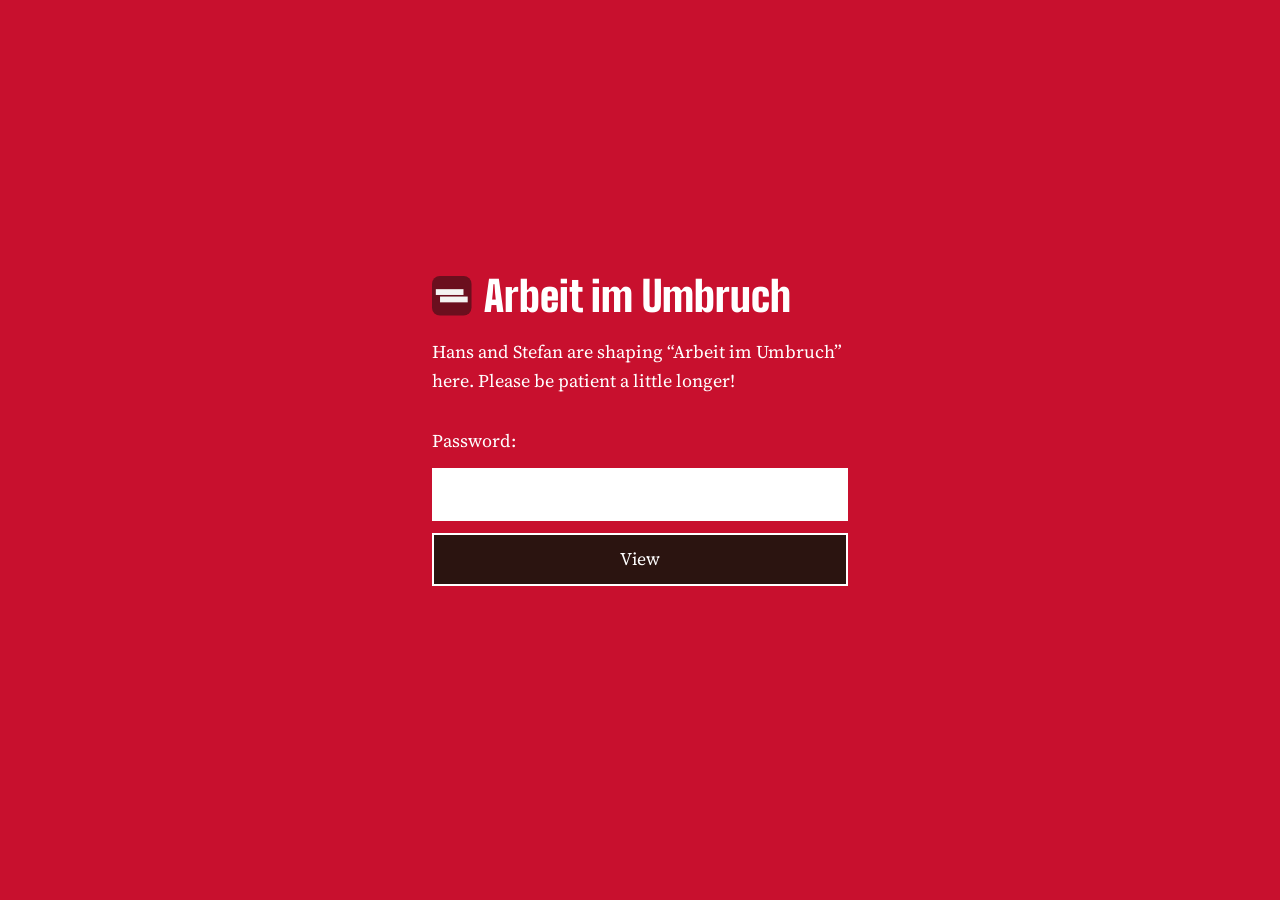
<file: en/introduction.html>
<!doctype html>
<html lang="en">
<head>
<meta charset="utf-8">
<meta name="viewport" content="width=device-width, initial-scale=1">
<meta name="robots" content="noindex, nofollow">
<title>Work in Upheaval · Arbeit im Umbruch</title>
<meta name="description" content="The labour market is changing dramatically. We accompany this change with impulses and ideas and look at what becomes possible.">
<link rel="icon" href="/favicon.ico" sizes="48x48">
<link rel="icon" href="/favicon.svg" type="image/svg+xml">
<link rel="apple-touch-icon" href="/apple-touch-icon.png">
<link rel="stylesheet" href="/style.css?v=9290baea">
<script src="/tor.js"></script>
</head>
<body>
<div id="tor"><form id="tor-form" data-fehler="The password is not correct.">
<p class="marke-tor" style="font-family:var(--display);font-weight:900;font-size:3rem;line-height:.9;margin:0 0 .5rem"><svg xmlns="http://www.w3.org/2000/svg" viewBox="0 0 300 300" class="logo" width="28" height="28" aria-hidden="true" focusable="false"><rect width="300" height="300" rx="60" fill="#6B0F1E"/><rect x="29" y="100" width="210" height="44" fill="#F4F4F2"/><rect x="61" y="156" width="210" height="44" fill="#F4F4F2"/></svg>Arbeit im Umbruch</p>
<label for="tor-pw">Hans and Stefan are shaping “Arbeit im Umbruch” here. Please be patient a little longer!<br><br>Password:</label>
<input id="tor-pw" type="password" autocomplete="off">
<button type="submit">View</button>
<p class="fehler" id="tor-fehler" aria-live="polite"></p>
</form></div>

<header>
  <div class="wrap">
    <nav aria-label="Main navigation">
      <a class="marke" href="/en/"><svg xmlns="http://www.w3.org/2000/svg" viewBox="0 0 300 300" class="logo" width="28" height="28" aria-hidden="true" focusable="false"><rect width="300" height="300" rx="60" fill="#6B0F1E"/><rect x="29" y="100" width="210" height="44" fill="#F4F4F2"/><rect x="61" y="156" width="210" height="44" fill="#F4F4F2"/></svg>Arbeit im Umbruch</a>
      <ul class="menue">
        <li><a href="/en/#impulse">Impulses</a></li>
        <li><a href="/en/#podcast">Podcast</a></li>
        <li><a href="/en/#uns">About us</a></li>
      </ul>
      <span class="sprache"><a href="/einleitung.html" lang="de">DE</a> / <a href="#" aria-current="true" lang="en">EN</a></span>
    </nav>
  </div>
</header>

<main class="wrap">
  <article class="textseite">
    <h1>Work in Upheaval</h1>
    <p class="autor">Hans Meves, Stefan Füsers</p>
    <p>Work is changing faster than it has in generations. Artificial intelligence is taking over tasks that whole professions consisted of only yesterday. Industries are reorganising, and there is much to suggest that the greater part of this change still lies ahead of us.</p><p>Whether this change will make us freer is an open question. The sociologist Hartmut Rosa has described what has almost always happened when a new technology was meant to save time. Planes take us around the world faster, and since then we travel far more. An email is quicker to write than a letter, and since then we write far more of them. The time we gained flowed into new tasks, and the pace of life kept rising.</p><p>This is the challenge of artificial intelligence. We can finally use this technology in a way that gives people more freedom and takes pressure off them. That will not happen by itself. It requires change, in the life of each individual and in society.</p><p>We see this first and foremost as an opportunity. When machines take over part of the work, time can be freed up. What remains open is which work they take off our hands. Right now AI is writing poems and books, and we are still doing the laundry. The author Joanna Maciejewska has put into words a wish that many people share. AI should do her laundry and her dishes so that she has time for art and writing.</p><p>Behind this lies the question Frithjof Bergmann asked decades ago. What work do we really, really want to do? Only people can answer this question. We recognise whether work is meaningful by what it sets off in us and what it does for others. That is why people belong at the centre of this change.</p><p>We can only answer the question honestly if we are free enough to do so. Today many people shape their work around what earns money. Profit sets the pace, and little room is left for their own answer. A basic income takes away this pressure. People who do not have to fear for their livelihood can do what they really want to do.</p><p>Then work becomes something creative again. We can live out the joy of shaping things and turn to the question of who we could be and who we want to be.</p><p>Hartmut Rosa has developed a theory of our relationship to the world for this. At its core is resonance. It means the experience that the world answers when we turn towards it and contribute something. Work in which we feel this answer is work we experience as beautiful. Resonance and acceleration are closely linked. Anyone who is constantly running behind has hardly any time to feel what is going on inside them. In today's world this ability has largely been lost.</p><p>If we finally use new technology as a liberating technology, we gain an abundance of time. This time gives us the chance to start feeling again and to perceive ourselves. In this way we can develop our capacity for resonance anew. The change in work then becomes a change in our relationship to the world.</p><p>On this blog we accompany the transformation of work with impulses and ideas, joined by voices from science, art and practice. We look at what becomes possible.</p>
  </article>
</main>
<footer>
  <div class="wrap">
    <span class="marke-fuss"><svg xmlns="http://www.w3.org/2000/svg" viewBox="0 0 300 300" class="logo" width="28" height="28" aria-hidden="true" focusable="false"><rect width="300" height="300" rx="60" fill="#6B0F1E"/><rect x="29" y="100" width="210" height="44" fill="#F4F4F2"/><rect x="61" y="156" width="210" height="44" fill="#F4F4F2"/></svg>Arbeit im Umbruch</span>
    <nav><a href="/en/imprint.html">Legal notice</a><a href="/en/privacy.html">Privacy</a></nav>
  </div>
</footer>
</body>
</html>
</file>
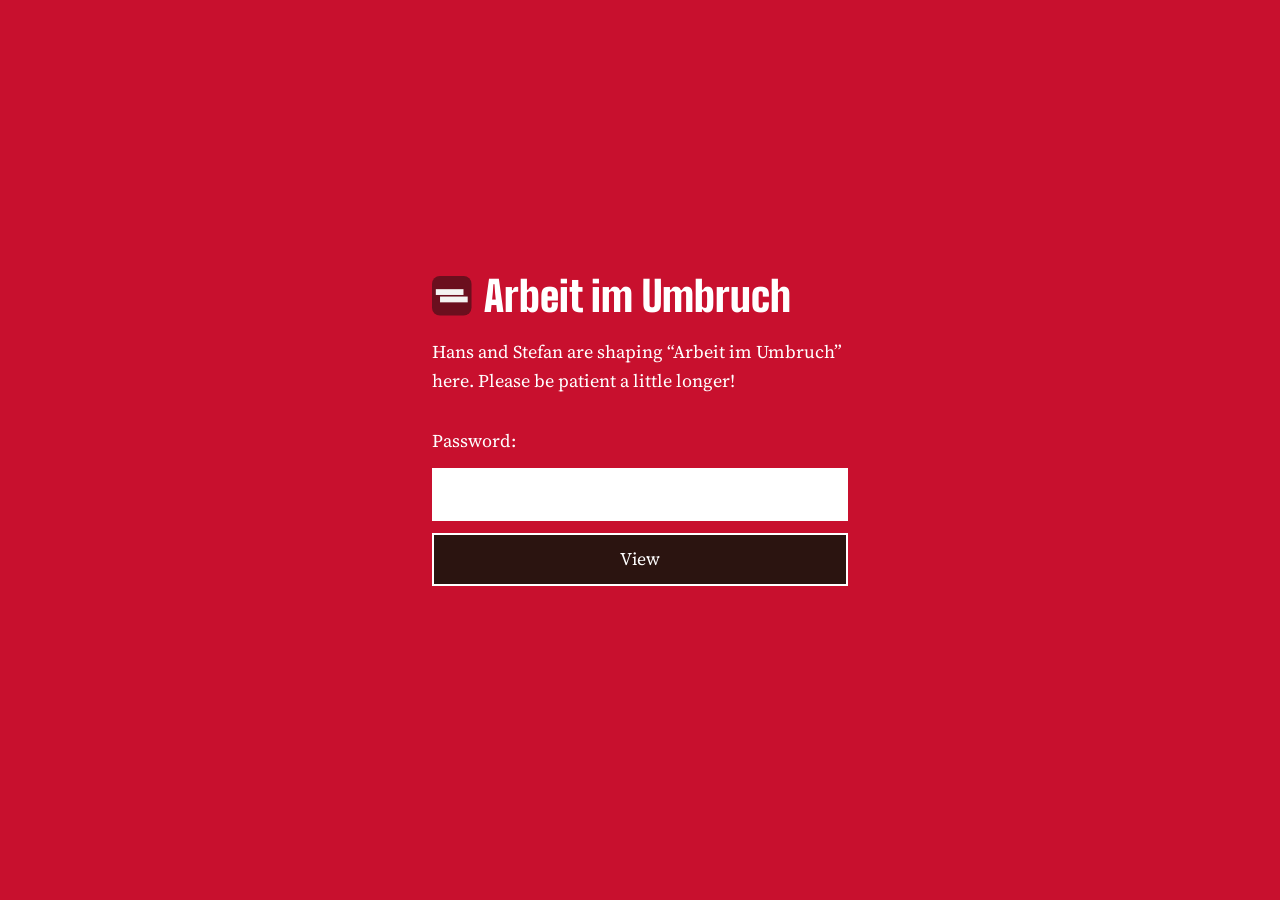
<file: en/privacy.html>
<!doctype html>
<html lang="en">
<head>
<meta charset="utf-8">
<meta name="viewport" content="width=device-width, initial-scale=1">
<meta name="robots" content="noindex, nofollow">
<title>Privacy · Arbeit im Umbruch</title>
<meta name="description" content="Privacy">
<link rel="icon" href="/favicon.ico" sizes="48x48">
<link rel="icon" href="/favicon.svg" type="image/svg+xml">
<link rel="apple-touch-icon" href="/apple-touch-icon.png">
<link rel="stylesheet" href="/style.css?v=9290baea">
<script src="/tor.js"></script>
</head>
<body>
<div id="tor"><form id="tor-form" data-fehler="The password is not correct.">
<p class="marke-tor" style="font-family:var(--display);font-weight:900;font-size:3rem;line-height:.9;margin:0 0 .5rem"><svg xmlns="http://www.w3.org/2000/svg" viewBox="0 0 300 300" class="logo" width="28" height="28" aria-hidden="true" focusable="false"><rect width="300" height="300" rx="60" fill="#6B0F1E"/><rect x="29" y="100" width="210" height="44" fill="#F4F4F2"/><rect x="61" y="156" width="210" height="44" fill="#F4F4F2"/></svg>Arbeit im Umbruch</p>
<label for="tor-pw">Hans and Stefan are shaping “Arbeit im Umbruch” here. Please be patient a little longer!<br><br>Password:</label>
<input id="tor-pw" type="password" autocomplete="off">
<button type="submit">View</button>
<p class="fehler" id="tor-fehler" aria-live="polite"></p>
</form></div>

<header>
  <div class="wrap">
    <nav aria-label="Main navigation">
      <a class="marke" href="/en/"><svg xmlns="http://www.w3.org/2000/svg" viewBox="0 0 300 300" class="logo" width="28" height="28" aria-hidden="true" focusable="false"><rect width="300" height="300" rx="60" fill="#6B0F1E"/><rect x="29" y="100" width="210" height="44" fill="#F4F4F2"/><rect x="61" y="156" width="210" height="44" fill="#F4F4F2"/></svg>Arbeit im Umbruch</a>
      <ul class="menue">
        <li><a href="/en/#impulse">Impulses</a></li>
        <li><a href="/en/#podcast">Podcast</a></li>
        <li><a href="/en/#uns">About us</a></li>
      </ul>
      <span class="sprache"><a href="/datenschutz.html" lang="de">DE</a> / <a href="#" aria-current="true" lang="en">EN</a></span>
    </nav>
  </div>
</header>

<main class="wrap"><article class="textseite"><h1>Privacy</h1>
<p>This site is deliberately kept lean. We use no cookies, no trackers and no analytics tools. The fonts are hosted on our own server, so no connection to Google is made when you visit.</p>
<h2>1. Controller</h2>
<p>Stefan Füsers<br>Silbersacktwiete 4<br>20359 Hamburg<br>Email: <a href='mailto:kontakt@arbeitimumbruch.de'>kontakt@arbeitimumbruch.de</a></p>
<h2>2. Hosting and server log files</h2>
<p>This website is hosted as a static site on GitHub Pages (GitHub, Inc., 88 Colin P Kelly Jr. St., San Francisco, CA 94107, USA). When you visit, technically necessary data is processed in order to deliver the site and keep it secure: IP address, date and time, page requested, referrer and browser type. The legal basis is our legitimate interest in secure operation (Art. 6(1)(f) GDPR). GitHub is certified under the EU-US Data Privacy Framework. The domains are registered with IONOS SE, Elgendorfer Straße 57, 56410 Montabaur, Germany.</p>
<h2>3. Password prompt</h2>
<p>While the site is under construction, it asks for a password. After the correct entry, your browser stores a note for the current session. This note stays on your device and is not transmitted to us.</p>
<h2>4. Contact by email</h2>
<p>If you write to us by email, we process your details solely to answer your message (Art. 6(1)(b) and (f) GDPR). We do not pass them on to third parties and delete them once the enquiry is settled, unless statutory retention obligations apply.</p>
<h2>5. Your rights</h2>
<p>You have the right to access, rectification, erasure, restriction of processing, data portability and objection. You may also lodge a complaint with a data protection supervisory authority, for example the Hamburg Commissioner for Data Protection and Freedom of Information.</p>
</article></main>
<footer>
  <div class="wrap">
    <span class="marke-fuss"><svg xmlns="http://www.w3.org/2000/svg" viewBox="0 0 300 300" class="logo" width="28" height="28" aria-hidden="true" focusable="false"><rect width="300" height="300" rx="60" fill="#6B0F1E"/><rect x="29" y="100" width="210" height="44" fill="#F4F4F2"/><rect x="61" y="156" width="210" height="44" fill="#F4F4F2"/></svg>Arbeit im Umbruch</span>
    <nav><a href="/en/imprint.html">Legal notice</a><a href="/en/privacy.html">Privacy</a></nav>
  </div>
</footer>
</body>
</html>
</file>
<file: style.css>
@font-face{font-family:"Big Shoulders Display";font-style:normal;font-weight:500 900;font-display:swap;src:url("/fonts/big-shoulders-display.woff2") format("woff2")}
@font-face{font-family:"Source Serif 4";font-style:normal;font-weight:400 600;font-display:swap;src:url("/fonts/source-serif-4.woff2") format("woff2")}
@font-face{font-family:"Source Serif 4";font-style:italic;font-weight:400;font-display:swap;src:url("/fonts/source-serif-4-italic.woff2") format("woff2")}
:root{
  --rot:#C8102E;
  --oxid:#7A2E1F;
  --erde:#2B1410;
  --kalk:#F4F4F2;
  --rose:#F3DCD6;
  --grau:#6E625E;
  --display:"Big Shoulders Display", "Arial Narrow", sans-serif;
  --text:"Source Serif 4", Georgia, serif;
  --gutter:clamp(16px, 4vw, 56px);
}
*{box-sizing:border-box}
html{scroll-behavior:smooth}
body{margin:0;background:var(--kalk);color:var(--erde);font-family:var(--text);font-size:1.125rem;line-height:1.65}
a{color:inherit}
:focus-visible{outline:3px solid var(--erde);outline-offset:3px}
.wrap{padding-inline:var(--gutter);max-width:1280px;margin-inline:auto}

/* Kopf */
header{background:var(--rot);color:#fff}
nav{display:flex;align-items:center;justify-content:space-between;gap:1rem;padding-block:1.1rem;flex-wrap:wrap}
.marke{font-family:var(--display);font-weight:900;font-size:1.6rem;letter-spacing:.01em;text-decoration:none;line-height:1}
.menue{display:flex;gap:1.4rem;list-style:none;margin:0;padding:0;font-family:var(--display);font-weight:500;font-size:1.25rem;flex-wrap:wrap}
.menue a{text-decoration:none;border-bottom:2px solid transparent}
.menue a:hover{border-color:#fff}
.sprache{font-family:var(--display);font-size:1.1rem;opacity:.85}

/* Hero */
.hero{padding-block:clamp(3rem,9vw,7rem) clamp(2.5rem,6vw,4.5rem)}
.hero h1{font-family:var(--display);font-weight:900;text-transform:none;font-size:clamp(4rem,15vw,13rem);line-height:.82;margin:0;letter-spacing:-.01em}
.hero h1 span{display:block}
.hero h1 .zweite{padding-left:clamp(0rem,12vw,14rem);color:var(--erde)}
.hero p{max-width:34ch;font-size:clamp(1.2rem,2.2vw,1.55rem);line-height:1.45;margin:2.2rem 0 0}

/* Laufband */
.band{background:var(--oxid);color:var(--rose);display:flex;align-items:stretch;overflow:hidden}
.band-spur{flex:1;overflow:hidden;white-space:nowrap;display:flex;align-items:center}
.band-inhalt{display:inline-flex;gap:2.5rem;padding-block:1rem;padding-left:2.5rem;font-family:var(--display);font-weight:700;font-size:clamp(1.4rem,3vw,2.2rem);animation:lauf 22s linear infinite}
.band-inhalt span::after{content:"";display:inline-block;width:.45em;height:.45em;background:var(--rot);margin-left:2.5rem;vertical-align:middle}
.band.langsam .band-inhalt{animation-duration:90s}
@keyframes lauf{to{transform:translateX(-50%)}}
.band button{flex:none;border:0;background:var(--erde);color:#fff;font-family:var(--display);font-weight:700;font-size:1.2rem;padding:0 1.5rem;cursor:pointer;min-width:11rem}
.band button:hover{background:#000}
@media (prefers-reduced-motion:reduce){.band-inhalt{animation:none}}

/* Einleitung */
.einleitung{display:grid;grid-template-columns:minmax(0,1fr) minmax(0,38rem);gap:var(--gutter);padding-block:clamp(3rem,8vw,6rem)}
.einleitung h2{font-family:var(--display);font-weight:900;font-size:clamp(2.4rem,5vw,4rem);line-height:.95;margin:0;color:var(--rot);position:sticky;top:1.5rem;align-self:start}
.einleitung p{margin:0 0 1.2em}
.einleitung blockquote{margin:1.6em 0;padding-left:1.2rem;border-left:4px solid var(--rot);font-style:italic}
.weiter{font-family:var(--display);font-weight:700;font-size:1.3rem;color:var(--rot)}

/* Impulse */
.impulse{padding-block:clamp(3rem,8vw,6rem)}
.kopfzeile{display:flex;justify-content:space-between;align-items:end;gap:1rem;flex-wrap:wrap;margin-bottom:1.5rem}
.kopfzeile h2{font-family:var(--display);font-weight:900;font-size:clamp(2.6rem,6vw,5rem);line-height:.9;margin:0}
.liste{list-style:none;margin:0;padding:0;border-top:3px solid var(--erde)}
.liste li{border-bottom:1px solid #cfc6c2}
.liste a{display:grid;grid-template-columns:12rem minmax(0,1fr) 10rem;gap:1.5rem;padding:1.4rem 0;text-decoration:none;align-items:baseline}
.liste a:hover .titel{color:var(--rot)}
.rubrik{font-family:var(--display);font-weight:700;font-size:1.15rem;color:var(--oxid)}
.titel{font-family:var(--display);font-weight:700;font-size:clamp(1.6rem,3vw,2.3rem);line-height:1.05}
.autor{font-size:.95rem;color:var(--grau);text-align:right}
.liste li[hidden]{display:none}

/* Podcast */
.podcast{background:var(--erde);color:var(--kalk)}
.podcast .wrap{display:grid;grid-template-columns:auto minmax(0,1fr);gap:var(--gutter);align-items:center;padding-block:clamp(3rem,7vw,5rem)}
.welle{display:flex;gap:6px;align-items:center;height:120px}
.welle i{display:block;width:8px;background:var(--rot);border-radius:4px}
.podcast h2{font-family:var(--display);font-weight:900;font-size:clamp(2.4rem,5vw,4rem);line-height:.95;margin:0 0 .6rem}
.podcast p{max-width:44ch;margin:0}

/* Über uns */
.uns{padding-block:clamp(3rem,8vw,6rem)}
.uns h2{font-family:var(--display);font-weight:900;font-size:clamp(2.6rem,6vw,5rem);line-height:.9;margin:0 0 2rem}
.personen{display:grid;grid-template-columns:repeat(2,minmax(0,1fr));gap:var(--gutter)}
.person h3{font-family:var(--display);font-weight:700;font-size:2rem;margin:0 0 .3rem;color:var(--rot)}
.person p{margin:0;max-width:40ch}

footer{background:var(--rot);color:#fff}
footer .wrap{display:flex;justify-content:space-between;gap:1rem;flex-wrap:wrap;padding-block:2rem;font-family:var(--display);font-size:1.2rem}


@media (max-width:820px){
  .einleitung{grid-template-columns:1fr}
  .einleitung h2{position:static}
  .liste a{grid-template-columns:1fr;gap:.3rem}
  .autor{text-align:left}
  .podcast .wrap{grid-template-columns:1fr}
  .personen{grid-template-columns:1fr}
  .band button{min-width:auto;padding:0 1rem}
}

/* Sprachwahl und Links im Kopf */
.sprache a{text-decoration:none;opacity:.7}
.sprache a[aria-current="true"]{opacity:1;border-bottom:2px solid #fff}
.marke{color:#fff;display:inline-flex;align-items:center;gap:.45em;white-space:nowrap}
.logo{width:1.35em;height:1.35em;flex-shrink:0}
footer .marke-fuss{display:inline-flex;align-items:center;gap:.45em;white-space:nowrap}
#tor .marke-tor{display:flex;align-items:center;gap:.3em;white-space:nowrap;font-size:clamp(1.9rem,8.5vw,2.6rem)!important}
#tor .marke-tor .logo{width:.95em;height:.95em}
/* Rubriken als Beschreibung */
.rubrikliste{list-style:none;margin:2.5rem 0 0;padding:0;display:grid;grid-template-columns:repeat(auto-fit,minmax(15rem,1fr));gap:1.5rem 2rem}
@media (min-width:1100px){.rubrikliste{grid-template-columns:repeat(5,1fr);gap:1.5rem 1.6rem}.rubrikliste li h3{font-size:1.35rem}}
.rubrikliste h3{font-family:var(--display);font-weight:700;font-size:1.5rem;margin:0 0 .3rem;color:var(--oxid)}
.rubrikliste p{margin:0;font-size:1rem}
.vorschau{margin:2.5rem 0 1rem;font-family:var(--display);font-weight:700;font-size:1.4rem}
/* Textseiten */
.textseite{padding-block:clamp(3rem,8vw,6rem);max-width:44rem}
.textseite h1{font-family:var(--display);font-weight:900;font-size:clamp(2.6rem,7vw,5rem);line-height:.92;margin:0 0 1.5rem;color:var(--rot)}
.textseite h2{font-family:var(--display);font-weight:700;font-size:1.8rem;margin:2rem 0 .5rem}
.textseite .autor{text-align:left;margin:0 0 2rem}
footer a{color:#fff}
/* Artikel */
.artikel h1{font-size:clamp(2.3rem,5vw,3.6rem);line-height:.98}
.textseite h2{line-height:1.05}
.textseite .unterzeile{font-family:var(--display);font-weight:700;font-size:1.6rem;line-height:1.15;margin:-.6rem 0 2rem;color:var(--oxid)}
.textseite ul,.textseite ol{padding-left:1.3rem}
.textseite a{color:var(--rot)}
.textseite .signatur{margin-top:2.5rem;font-style:italic}
.textseite .anmerkung{font-size:.95rem;color:var(--grau);border-top:1px solid #cfc6c2;padding-top:1rem}
.textseite sup a{text-decoration:none;font-weight:600;padding:0 .1em}
.quellen-h{font-size:1.4rem!important}
.quellen{font-size:.95rem;overflow-wrap:anywhere}
.abbildung{margin:2rem 0}
.abbildung img{display:block;width:100%;height:auto;background:#fff;border:1px solid #cfc6c2}
.abbildung figcaption{font-size:.9rem;color:var(--grau);margin-top:.5rem}
@media (min-width:1100px){.abbildung.breit{width:min(64rem,calc(100vw - 2*var(--gutter)))}}
.startsatz{max-width:44rem;margin:0 0 1.5rem}
.zurueck{font-family:var(--display);font-weight:700;font-size:1.2rem;color:var(--rot);display:inline-block;margin-top:2rem}
.person p{max-width:none}
.person .mehr{font-family:var(--display);font-weight:700;font-size:1.2rem;color:var(--rot);display:inline-block;margin-top:.8rem}
.personen-voll .person p{margin:0 0 1em}
.personen-voll .person a{color:var(--rot)}
.textseite.uns{max-width:76rem}
@media (min-width:900px){.personen-voll{display:grid;grid-template-columns:1fr 1fr;gap:2rem calc(2*var(--gutter))}.personen-voll .person h2{margin-top:0}}
footer nav{display:flex;gap:1.2rem;flex-wrap:wrap;padding:0}
/* Passwortabfrage */
html.gesperrt body>*:not(#tor){display:none!important}
#tor{display:none}
html.gesperrt #tor{display:flex;min-height:100vh;align-items:center;justify-content:center;padding:16px;background:var(--rot);color:#fff}
#tor form{display:flex;flex-direction:column;gap:.8rem;width:min(100%,26rem)}
#tor h1{font-family:var(--display);font-weight:900;font-size:3rem;line-height:.9;margin:0 0 .5rem}
#tor input,#tor button{font:inherit;font-size:1.1rem;padding:.6rem .8rem;border:2px solid #fff;border-radius:0}
#tor input{background:#fff;color:var(--erde)}
#tor button{background:var(--erde);color:#fff;cursor:pointer}
#tor .fehler{min-height:1.4em;margin:0}
</file>
